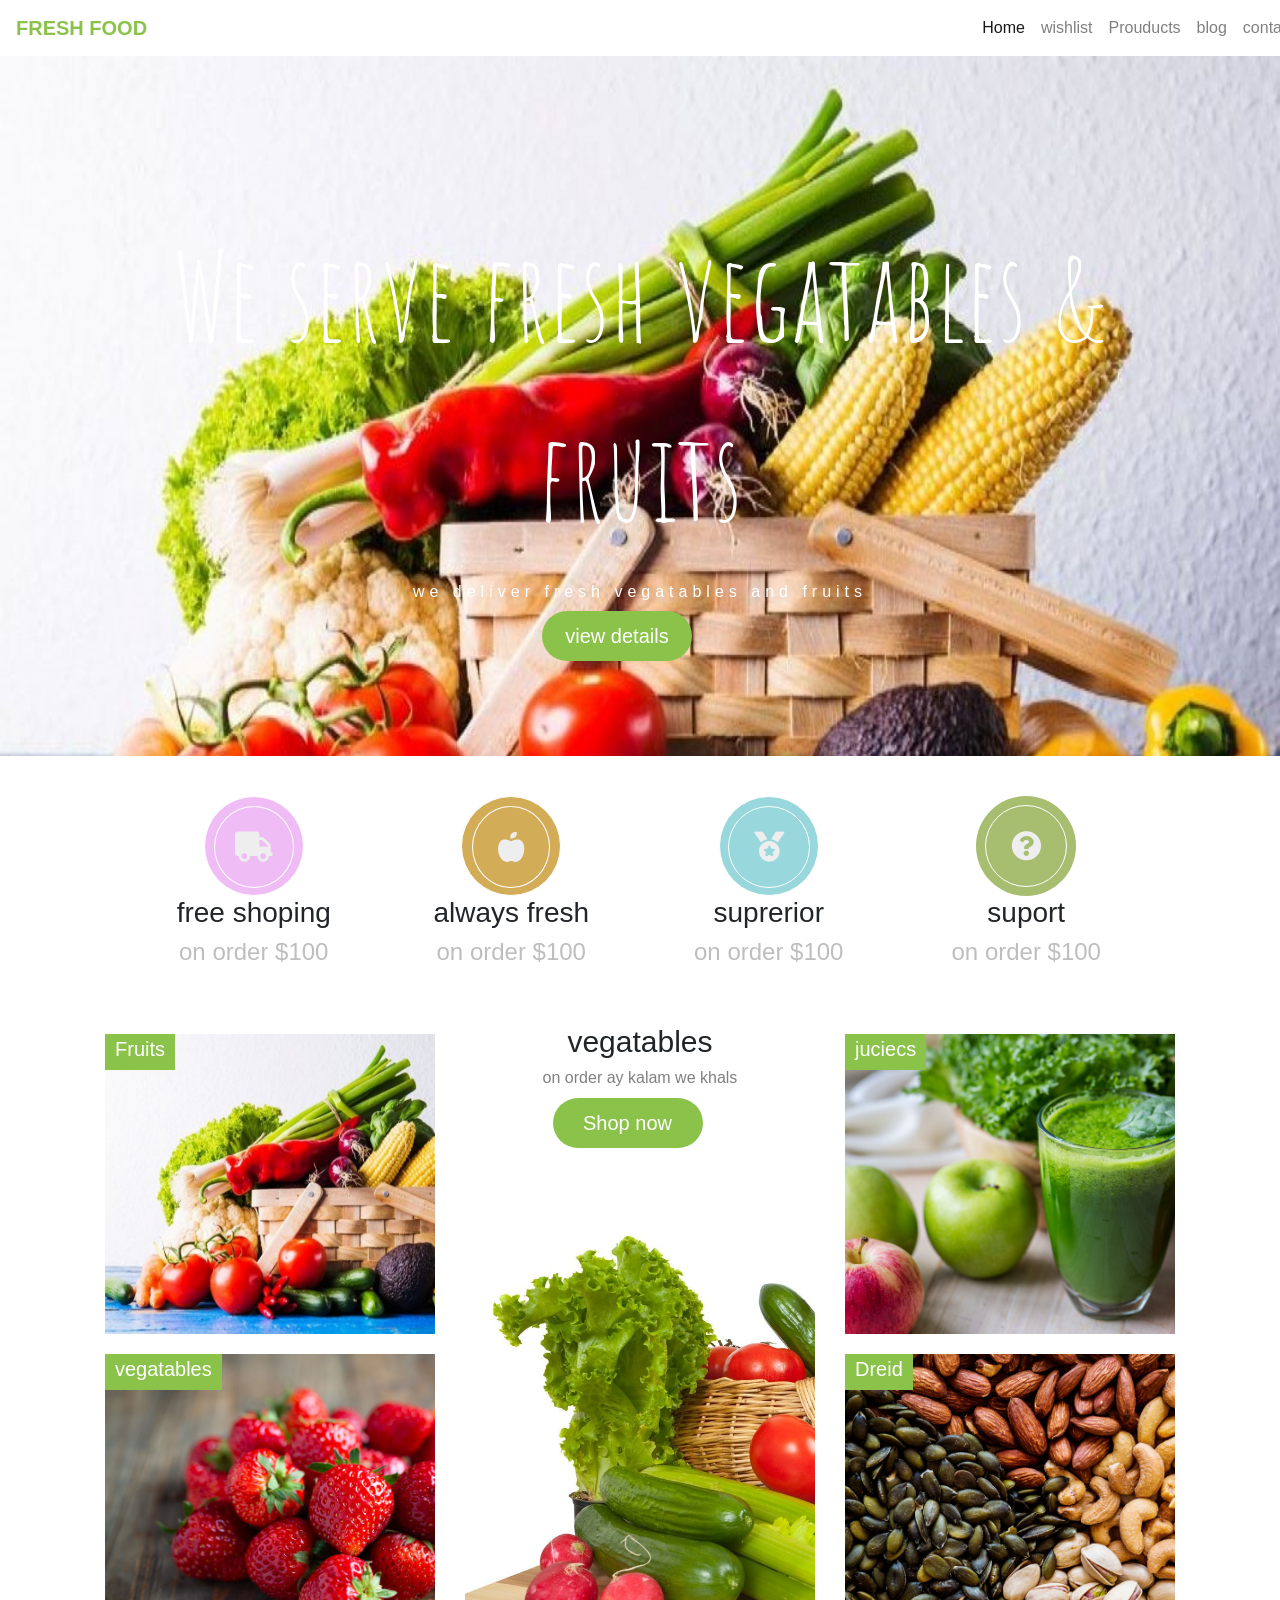
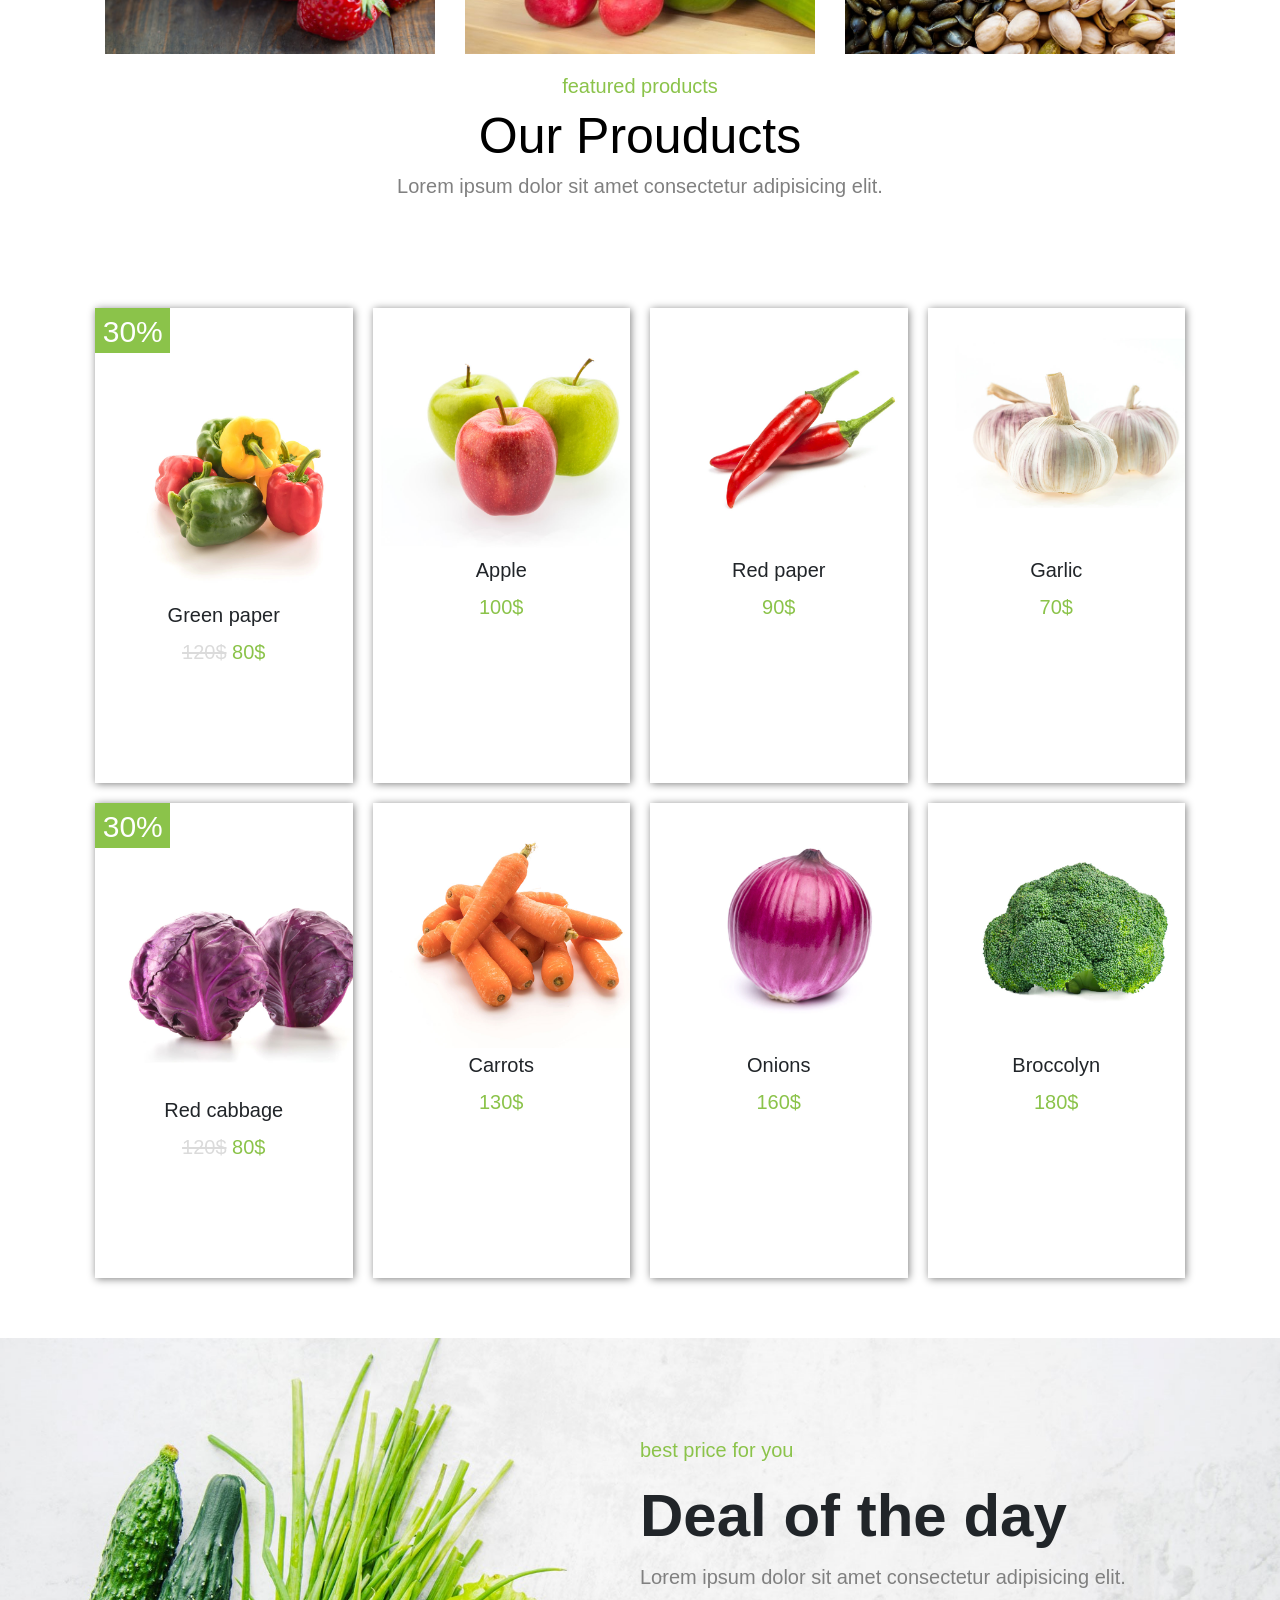
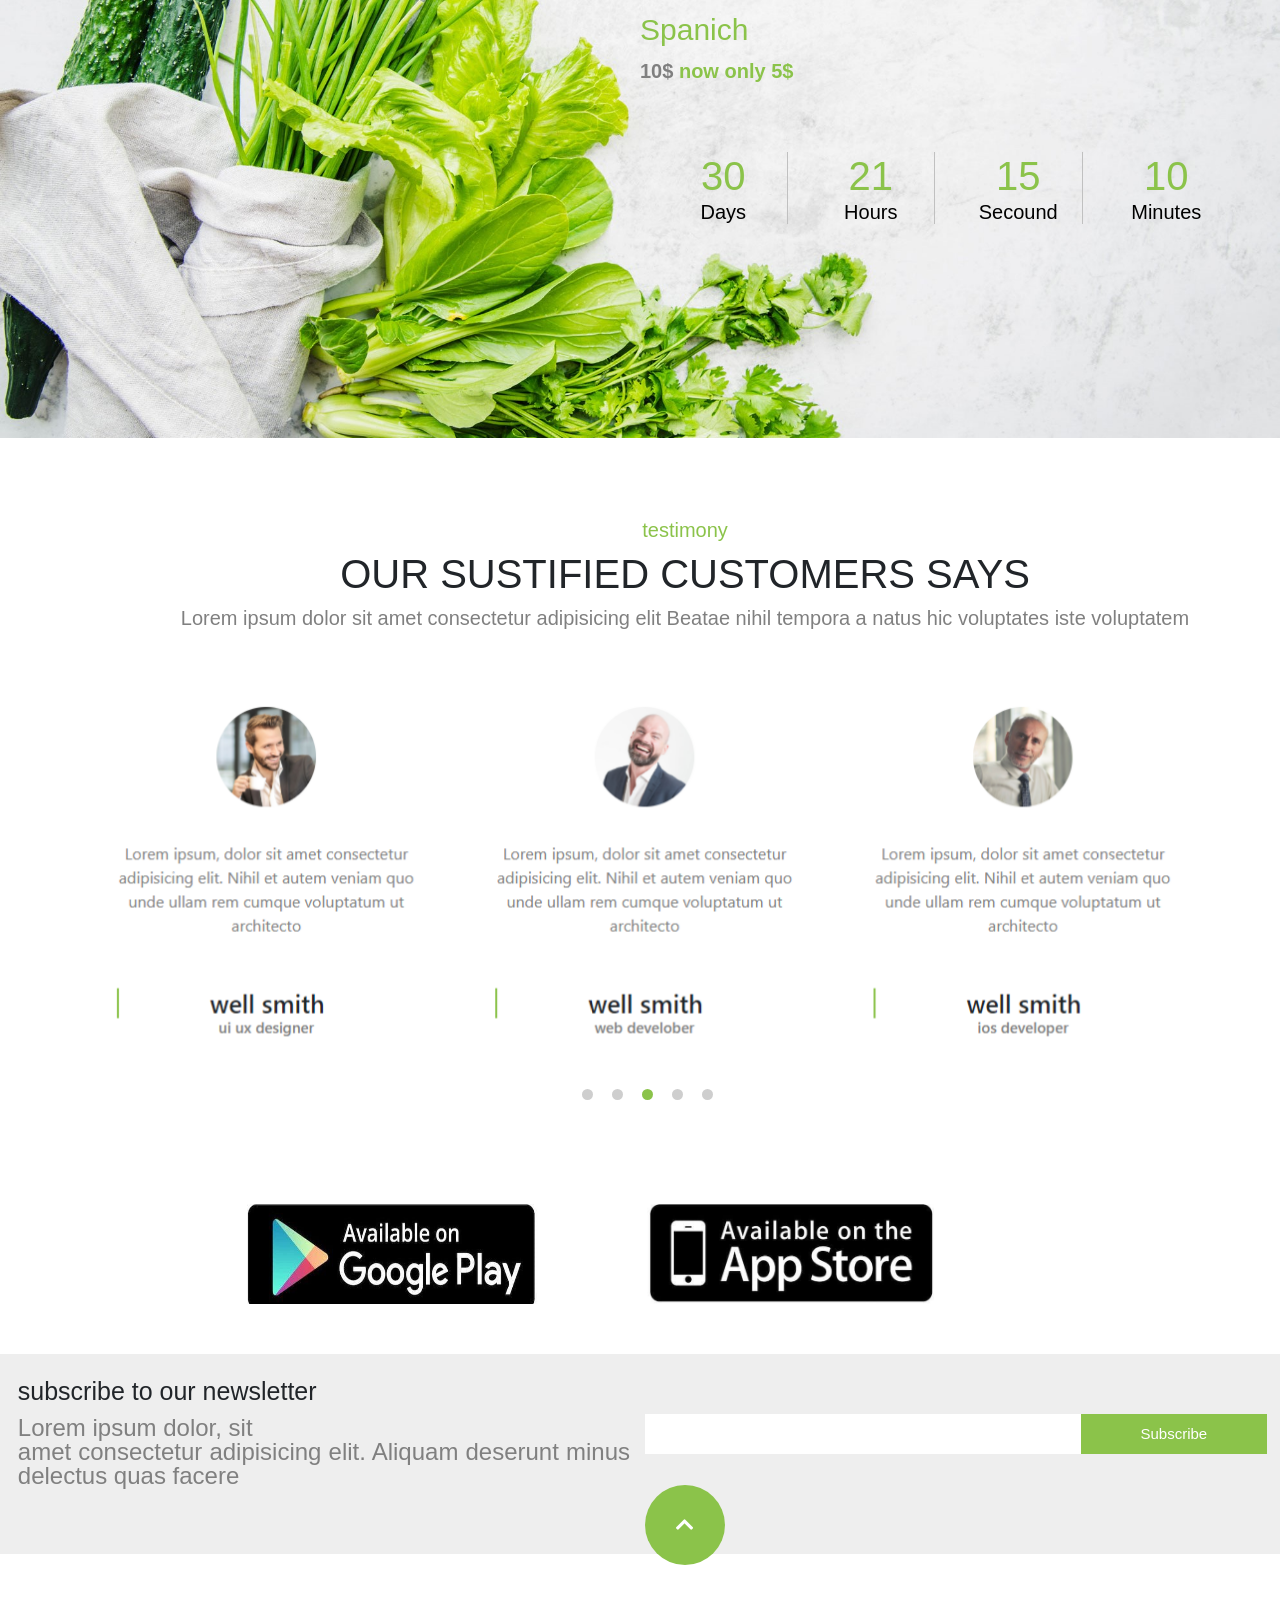
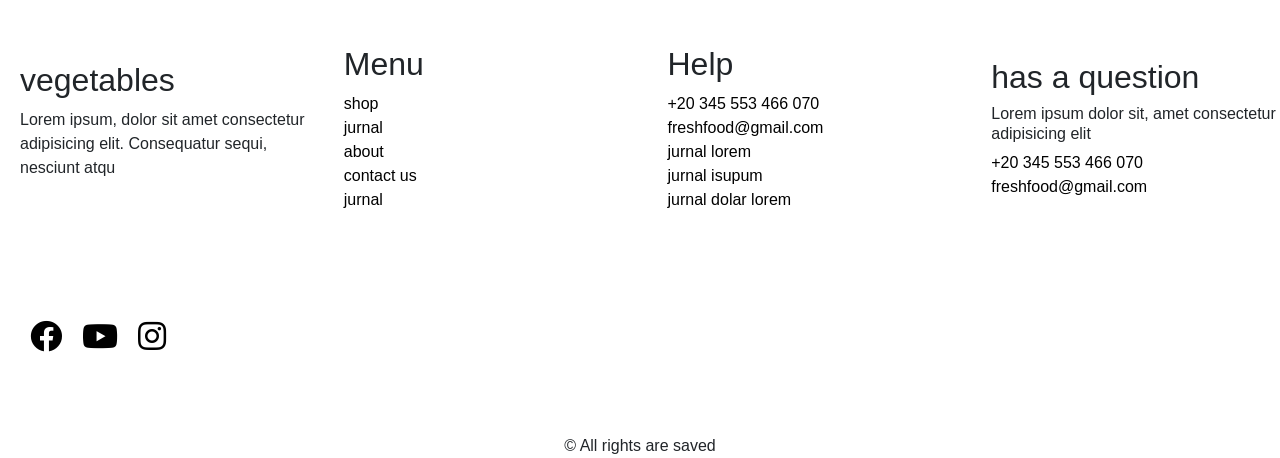
<file: index.html>
<!DOCTYPE html>
<html lang="en">

<head>
    <meta charset="UTF-8">
    <meta name="viewport" content="width=device-width, initial-scale=1.0">
    <link rel="stylesheet" href="css/style.css">
    <link rel="stylesheet" href="css/animate.css">
    <link rel="stylesheet" href="css/mop.css">
    <link rel="stylesheet" href="https://use.fontawesome.com/releases/v5.13.1/css/all.css" integrity="sha384-xxzQGERXS00kBmZW/6qxqJPyxW3UR0BPsL4c8ILaIWXva5kFi7TxkIIaMiKtqV1Q" crossorigin="anonymous">
    <link href="https://fonts.googleapis.com/css2?family=Architects+Daughter&display=swap" rel="stylesheet">
    <link href="https://fonts.googleapis.com/css2?family=Amatic+SC&family=Architects+Daughter&display=swap" rel="stylesheet">
    <link rel="stylesheet" href="https://stackpath.bootstrapcdn.com/bootstrap/4.5.2/css/bootstrap.min.css" integrity="sha384-JcKb8q3iqJ61gNV9KGb8thSsNjpSL0n8PARn9HuZOnIxN0hoP+VmmDGMN5t9UJ0Z" crossorigin="anonymous">
    <script src="https://code.jquery.com/jquery-3.5.1.slim.min.js" integrity="sha384-DfXdz2htPH0lsSSs5nCTpuj/zy4C+OGpamoFVy38MVBnE+IbbVYUew+OrCXaRkfj" crossorigin="anonymous"></script>
    <script src="https://cdn.jsdelivr.net/npm/popper.js@1.16.1/dist/umd/popper.min.js" integrity="sha384-9/reFTGAW83EW2RDu2S0VKaIzap3H66lZH81PoYlFhbGU+6BZp6G7niu735Sk7lN" crossorigin="anonymous"></script>
    <script src="https://stackpath.bootstrapcdn.com/bootstrap/4.5.2/js/bootstrap.min.js" integrity="sha384-B4gt1jrGC7Jh4AgTPSdUtOBvfO8shuf57BaghqFfPlYxofvL8/KUEfYiJOMMV+rV" crossorigin="anonymous"></script>
    <title> Home Page </title>

</head>

<body>
    <!--start header-->
    <header>

        <!-- <div class="nav1" style="align-items: center;">
            <div class="phon">
                <i class="fas fa-phone-volume"></i>
                <a href="tel:+20 345 553 466 070">+20 345 553 466 070</a>
            </div>
            <div class="telegram">
                <i class="far fa-paper-plane"></i>
                <a href=" mailto:nadabdelaziz189@gmail.com ">nada189@gmail.com</a>

            </div>
            <div class="info ">
                <h6> 3-9 shop for vigatables and fruits </h6>
            </div>
        </div> -->

        <nav class="navbar navbar-expand-lg navbar-light">
            <a class="navbar-brand" href="index.html" style="color: #8BC34A;" style="font-weight: bold;">FRESH FOOD</a>
            <button class="navbar-toggler" type="button" data-toggle="collapse" data-target="#navbarNavDropdown" aria-controls="navbarNavDropdown" aria-expanded="false" aria-label="Toggle navigation">
                  <span class="navbar-toggler-icon"></span>
                </button>
            <div class="collapse navbar-collapse" id="navbarNavDropdown" style="margin-left: 65%;">
                <ul class="navbar-nav ">
                    <li class="nav-item active ">
                        <a class="nav-link " href="index.html ">Home<span class="sr-only ">(current)</span></a>
                    </li>
                    <li class="nav-item ">
                        <a class="nav-link" href="whish.html ">wishlist<span class="sr-only ">(current)</span></a>
                    </li>
                    <li class="nav-item ">
                        <a class="nav-link" href="prouducts.html ">Prouducts<span class="sr-only ">(current)</span></a>
                    </li>
                    <li class="nav-item ">
                        <a class="nav-link " href="blog.html ">blog<span class="sr-only ">(current)</span></a>
                    </li>
                    <li class="nav-item ">
                        <a class="nav-link " href="contact.html ">contact<span class="sr-only ">(current)</span></a>
                    </li>
                    <li class="nav-item ">
                        <li class="nav-item ">
                            <a class="nav-link " href="cart.html"> <i class="fas fa-shopping-cart"></i></a>

                        </li>
                        <!--  <li class="nav-item dropdown ">
                        <a class="nav-link dropdown-toggle " href="# " id="navbarDropdownMenuLink " role="button " data-toggle="dropdown " aria-haspopup="true " aria-expanded="false ">
                      Shop
                      </a>
                        <div class="dropdown-menu" aria-labelledby="navbarDropdownMenuLink " style="margin: 0;">
                            <a class="dropdown-item" href="prouducts.html ">Prouducts</a>
                            <a class="dropdown-item" href="whish.html ">wishlist</a>
                            <a class="dropdown-item" href="shop.html ">Shop</a>
                        </div> 
                    </li>  -->
                </ul>

            </div>
        </nav>
    </header>

    <!--end header-->
    <!--sart showcase-->
    <div class="showcase">
        <p style="font-family: Amatic SC; "> We serve fresh vegatables & <br> fruits </p>
        <h6> we deliver fresh vegatables and fruits </h6>
        <a class="nav-link " href="about.html ">view details</a>
    </div>
    <!--end showcase-->
    <!--start container-->
    <div class="container">
        <div class="icon">
            <div class="wow bounceInUp" data-wow-duration="2s" data-wow-delay=".5s" data-wow-itiration="4">

                <i class="fas fa-truck"></i>
                <h3>free shoping</h3>
                <h4>on order $100</h4>

            </div>
            <div class="wow bounceInUp" data-wow-duration="2s" data-wow-delay=".5s"><i class="fas fa-apple-alt"></i>
                <h3>always fresh</h3>
                <h4>on order $100</h4>
            </div>
            <div class="wow bounceInUp" data-wow-duration="2s" data-wow-delay=".5s">
                <i class="fas fa-medal"></i>
                <h3>suprerior</h3>
                <h4>on order $100</h4>
            </div>
            <div class="wow bounceInUp" data-wow-duration="2s" data-wow-delay=".5s"><i class="fas fa-question-circle"></i>
                <h3>suport</h3>
                <h4>on order $100</h4>
            </div>

        </div>
        <div class="shop">
            <section>
                <div id="d1"><span>Fruits</span></div>
                <div id="d2"><span>vegatables</span></div>
            </section>

            <div>
                <h4>vegatables</h4>
                <h6>on order ay kalam we khals</h6>
                <a class="dropdown-item" href="shop.html ">Shop now</a>
            </div>

            <section>
                <div id="d3"><span>juciecs</span></div>
                <div id="d4"><span>Dreid</span></div>
            </section>
        </div>
        <div class="products">
            <section>
                <h6>featured products</h6>
                <h1>Our Prouducts</h1>
                <h6>Lorem ipsum dolor sit amet consectetur adipisicing elit.</h6>
            </section>
            <div class="special-product">

                <div style=" box-shadow: 1px 1px 8px grey ">
                    <section>
                        <span id="s1">30%</span>
                        <img src="img/product-1.jpg" alt="">
                        <h5>Green paper</h5>
                        <div class="p">
                            <p><span>120$</span> 80$</p>
                            <div class="overlay">
                                <i class="fab fa-gratipay"></i><i class="fas fa-thumbs-up"></i>
                            </div>
                        </div>
                    </section>
                </div>

                <div style=" box-shadow: 1px 1px 8px grey ">
                    <section>
                        <img src="img/product-10.jpg" alt="">
                        <h5>Apple</h5>
                        <div class="p">
                            <p>100$</p>
                            <div class="overlay">
                                <i class="fab fa-gratipay"></i><i class="fas fa-thumbs-up"></i>
                            </div>
                        </div>
                    </section>
                </div>


                <div style=" box-shadow: 1px 1px 8px grey ">
                    <section>
                        <img src="img/product-12.jpg" alt="">
                        <h5>Red paper</h5>
                        <div class="p">
                            <p>90$</p>
                            <div class="overlay">
                                <i class="fab fa-gratipay"></i><i class="fas fa-thumbs-up"></i>
                            </div>
                        </div>
                    </section>
                </div>
                <div style=" box-shadow: 1px 1px 8px grey ">
                    <section>
                        <img src="img/product-11.jpg" alt="">
                        <h5>Garlic</h5>
                        <div class="p">
                            <p>70$</p>
                            <div class="overlay">
                                <i class="fab fa-gratipay"></i><i class="fas fa-thumbs-up"></i>
                            </div>
                        </div>
                    </section>
                </div>
                <div style=" box-shadow: 1px 1px 8px grey ">
                    <section>
                        <span id="s1">30%</span>
                        <img src="img/product-4.jpg" alt="">
                        <h5>Red cabbage</h5>
                        <div class="p">
                            <p><span>120$</span> 80$</p>
                            <div class="overlay">
                                <i class="fab fa-gratipay"></i><i class="fas fa-thumbs-up"></i>
                            </div>
                        </div>
                    </section>
                </div>
                <div style=" box-shadow: 1px 1px 8px grey ">
                    <section>
                        <img src="img/product-7.jpg" alt="">
                        <h5>Carrots</h5>
                        <div class="p">
                            <p>130$</p>
                            <div class="overlay">
                                <i class="fab fa-gratipay"></i><i class="fas fa-thumbs-up"></i>
                            </div>
                        </div>
                    </section>
                </div>
                <div style=" box-shadow: 1px 1px 8px grey ">
                    <section>
                        <img src="img/product-9.jpg" alt="">
                        <h5>Onions</h5>
                        <div class="p">
                            <p>160$</p>
                            <div class="overlay">
                                <i class="fab fa-gratipay"></i><i class="fas fa-thumbs-up"></i>
                            </div>
                        </div>
                    </section>
                </div>
                <div style=" box-shadow: 1px 1px 8px grey ">
                    <section>
                        <img src="img/product-6.jpg" alt="">
                        <h5>Broccolyn</h5>
                        <div class="p">
                            <p>180$</p>
                            <div class="overlay">
                                <i class="fab fa-gratipay"></i><i class="fas fa-thumbs-up"></i>
                            </div>
                        </div>
                    </section>
                </div>
            </div>
        </div>
    </div>
    <!--start testimonial-->
    <main class="testimony">
        <section>
            <div class="first">
                <h6>best price for you </h6>
                <h1>Deal of the day</h1>
                <h6>Lorem ipsum dolor sit amet consectetur adipisicing elit.</h6>
                <h5>Spanich</h5>
                <p><span>10$</span> now only 5$ </p>
            </div>
            <div class="main">
                <div>
                    <h2>30</h2>
                    <h3>Days</h3>
                </div>
                <div>
                    <h2>21</h2>
                    <h3>Hours</h3>
                </div>
                <div>
                    <h2>15</h2>
                    <h3>Secound</h3>
                </div>
                <div>
                    <h2>10</h2>
                    <h3>Minutes</h3>
                </div>
            </div>
        </section>
    </main>
    <!--end testimonial-->
    <!--start customers 
    <div class="customers">
        <div id="first">
            <h6>testimony</h6>
            <h1>OUR SUSTIFIED CUSTOMERS SAYS </h1>
            <h6>Lorem ipsum dolor sit amet consectetur adipisicing elit Beatae nihil tempora a natus hic voluptates iste voluptatem</h6>
        </div>
        <div id="secound">
            <section class="sec1"><img src="../e-commerce task/img/person_1.jpg" alt="">
                <p>Lorem ipsum, dolor sit amet consectetur adipisicing elit. Nihil et autem veniam quo unde ullam rem cumque voluptatum ut architecto</p>
                <h3>well smith</h3>
                <h6>ui ux designer</h6>
            </section>

            <section class="sec1"><img src="../e-commerce task/img/person_2.jpg" alt="">
                <p>Lorem ipsum, dolor sit amet consectetur adipisicing elit. Nihil et autem veniam quo unde ullam rem cumque voluptatum ut architecto</p>
                <h3>well smith</h3>
                <h6>web develober</h6>
            </section>

            <section class="sec1"><img src="../e-commerce task/img/person_3.jpg" alt="">
                <p>Lorem ipsum, dolor sit amet consectetur adipisicing elit. Nihil et autem veniam quo unde ullam rem cumque voluptatum ut architecto</p>
                <h3>well smith</h3>
                <h6>ios developer</h6>
            </section>

        </div>
        <ul>
            <li></li>
            <li></li>
            <li id="li"></li>
            <li></li>
            <li></li>
        </ul>
    </div>
    <hr>-->
    <!--end customers-->
    <!--end icon-->
    <div class="container">
        <div class="customers">
            <div id="first">
                <h6>testimony</h6>
                <h1>OUR SUSTIFIED CUSTOMERS SAYS </h1>
                <h6>Lorem ipsum dolor sit amet consectetur adipisicing elit Beatae nihil tempora a natus hic voluptates iste voluptatem</h6>
            </div>
        </div>
        <div id="carouselExampleIndicators" class="carousel slide" data-ride="carousel">
            <ol class="carousel-indicators">
                <li data-target="#carouselExampleIndicators" data-slide-to="0" class="active"></li>
                <li data-target="#carouselExampleIndicators" data-slide-to="1"></li>
                <li data-target="#carouselExampleIndicators" data-slide-to="2"></li>
            </ol>
            <div class="carousel-inner">
                <div class="carousel-item active">
                    <img src="img/nada.png" class="d-block w-100" alt="... ">
                </div>
                <div class="carousel-item">
                    <img src="img/nada.png" class="d-block w-100" alt="... ">
                </div>
                <div class="carousel-item">
                    <img src="img/nada.png " class="d-block w-100" alt="... ">
                </div>
            </div>
            <a class="carousel-control-prev" href="#carouselExampleIndicators" role="button" data-slide="prev">
                <span class="carousel-control-prev-icon " aria-hidden="true "></span>
                <span class="sr-only ">Previous</span>
            </a>
            <a class="carousel-control-next" href="#carouselExampleIndicators" role="button" data-slide="next">
                <span class="carousel-control-next-icon " aria-hidden="true "></span>
                <span class="sr-only ">Next</span>
            </a>
            <a class="carousel-control-next" href="#carouselExampleIndicators" role="button" data-slide="next">
                <span class="carousel-control-next-icon " aria-hidden="true "></span>
                <span class="sr-only ">Next</span>
            </a>
        </div>
        <div class="customers">
            <ul>
                <li></li>
                <li></li>
                <li id="li"></li>
                <li></li>
                <li></li>
            </ul>
        </div>
    </div>
    <!---->
    <!-- <div class="img"><img src="img/partner-2.png" class="wow bounceInUp" data-wow-duration="2s" data-wow-delay=".5s"><img src="img/partner-3.png" class="wow bounceInUp" data-wow-duration="2s" data-wow-delay=".5s"><img src="img/partner-4.png" class="wow bounceInUp" data-wow-duration="2s"
            data-wow-delay=".5s"><img src="img/partner-1.png" class="wow bounceInUp" data-wow-duration="2s" data-wow-delay=".5s"></div>-->
    <div class="img">
        <a href="https://www.googleplay.com"><img src="img/app.jpg" class="wow bounceInUp" data-wow-duration="2s" data-wow-delay=".5s" style="width: 300px;"></a>
        <a href="https://www.appstore.com"> <img src="img/google.jpg" class="wow bounceInUp" data-wow-duration="2s" data-wow-delay=".5s" style="width: 300px;"></a>
    </div>
    <!-- <img src=" img/partner-4.png " class="wow bounceInUp " data-wow-duration="2s " data-wow-delay=".5s ">
        <img src="img/partner-1.png " class="wow bounceInUp " data-wow-duration="2s " data-wow-delay=".5s "></div> -->

    <!--start form-->
    <form style="margin-top: 10px; margin-bottom: 50px; ">
        <div class=" content " style="position: relative;">
            <div style="padding-bottom: 10px; padding-top: 5px;">
                <h1>subscribe to our newsletter </h1>
                <h4>Lorem ipsum dolor, sit <br> amet consectetur adipisicing elit. Aliquam deserunt minus delectus quas facere </h4>
            </div>
            <div id="form" style="padding-bottom: 10px;">
                <input type="text " name=" " id=" "><button id="bt">Subscribe</button>

                <div class="circle1">
                    <a id="m" href="#"><i class="fas fa-chevron-up "></i></a>
                </div>
            </div>
        </div>
    </form>

    <div class="contact">
        <div>
            <h2>vegetables</h2>
            <p>Lorem ipsum, dolor sit amet consectetur adipisicing elit. Consequatur sequi, nesciunt atqu</p>
        </div>
        <div>
            <h2>Menu</h2>
            <a href="shop.html ">shop</a>
            <a href="whish.html ">jurnal</a>
            <a href="about.html ">about</a>
            <a href="contact.html ">contact us</a>
            <a href="whish.html ">jurnal</a>
        </div>
        <div>
            <h2>Help</h2>
            <a href="tel:+20 345 553 466 070 ">+20 345 553 466 070</a>
            <a href="mailto:freshfood@gmail.com ">freshfood@gmail.com </a>
            <a href="whish.html ">jurnal lorem <a>
            <a href="whish.html ">jurnal isupum <a>
            <a href="whish.html ">jurnal dolar lorem</a>
        </div>
        <div>
            <h2>has a question</h2>
            <h6>Lorem ipsum dolor sit, amet consectetur adipisicing elit</h6>
            <a href="tel:+20 345 553 466 070 ">+20 345 553 466 070</a>
            <a href="mailto:freshfood@gmail.com ">freshfood@gmail.com </a>
        </div>
        <div class="end-icon " style="display: flex; "><a href="https://www.facebook.com "><i class="fab fa-facebook fa-2x "></i></a><a href="https://www.youtube.com "><i class="fab fa-youtube fa-2x "></i></a>
            <a href="https://www.instagram.com "><i class="fab fa-instagram fa-2x "></i></div></a>
        </div>
    </div>
    <!--start footer-->
    <footer>
        &copy; All rights are saved
    </footer>
    <!--end footer-->
    <script src="js/wow.min.js "></script>
    <script>
        new WOW().init();
    </script>

</body>

</html>
</file>
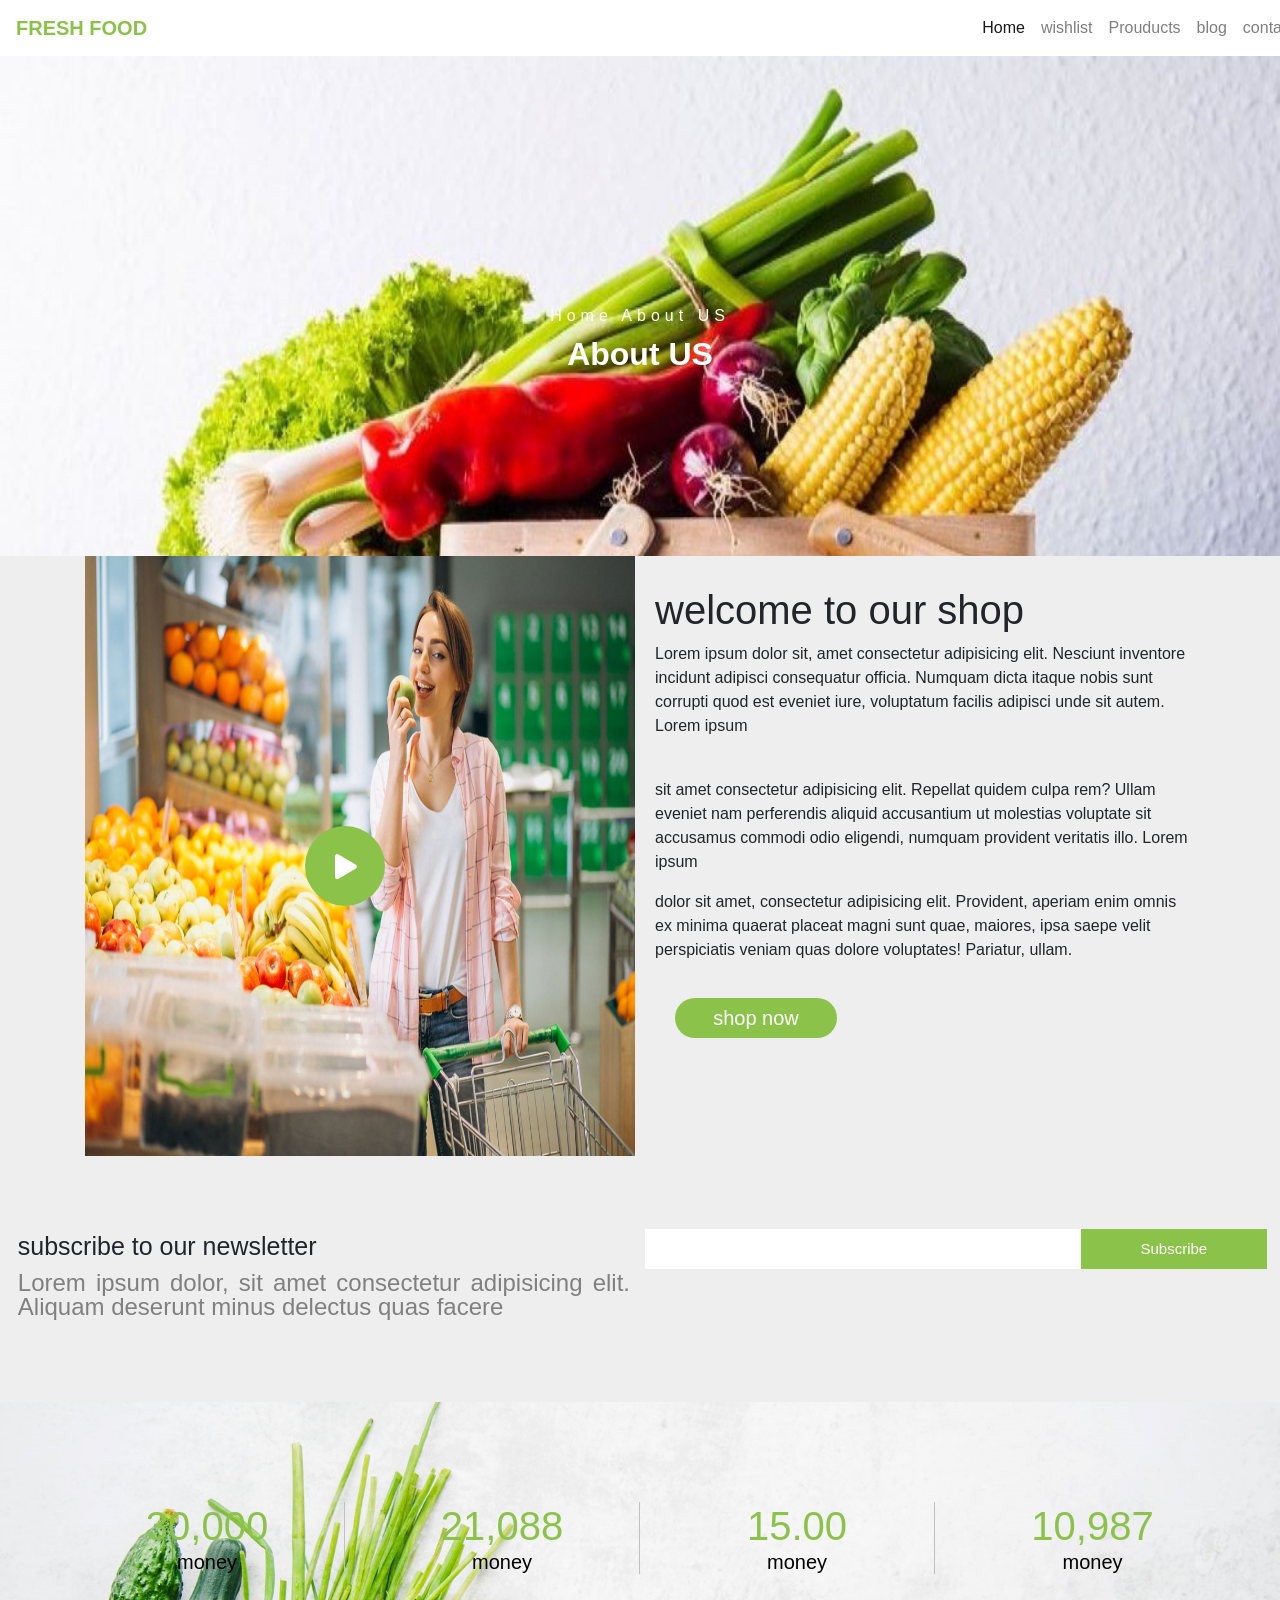
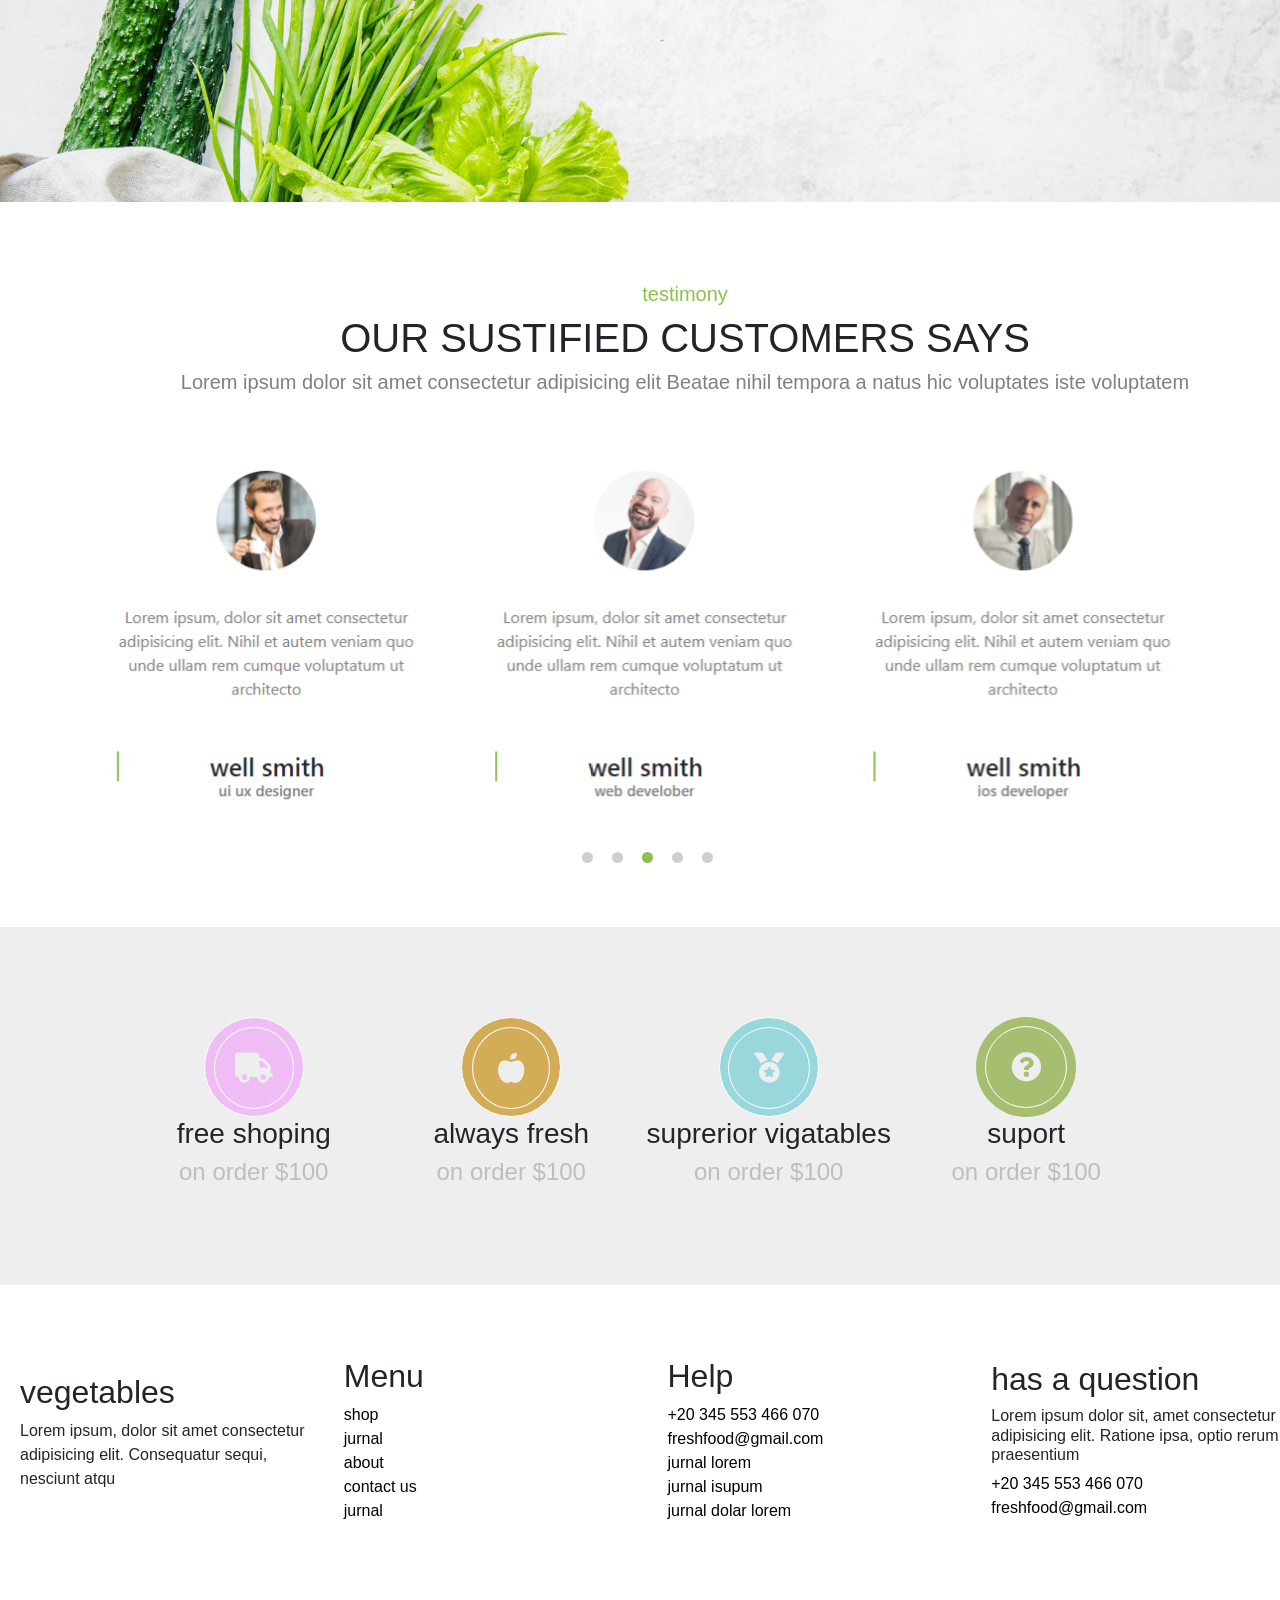
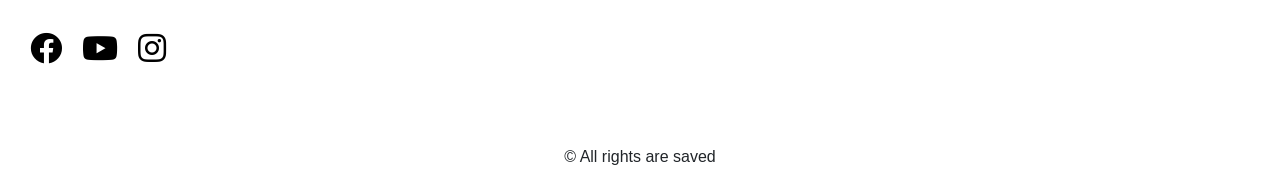
<file: about.html>
<!DOCTYPE html>
<html lang="en">

<head>
    <meta charset="UTF-8">
    <meta name="viewport" content="width=device-width, initial-scale=1.0">
    <link rel="stylesheet" href="css/style.css">
    <link rel="stylesheet" href="css/animate.css">
    <link rel="stylesheet" href="css/mop.css">
    <link rel="stylesheet" href="https://use.fontawesome.com/releases/v5.13.1/css/all.css" integrity="sha384-xxzQGERXS00kBmZW/6qxqJPyxW3UR0BPsL4c8ILaIWXva5kFi7TxkIIaMiKtqV1Q" crossorigin="anonymous">
    <link href="https://fonts.googleapis.com/css2?family=Architects+Daughter&display=swap" rel="stylesheet">
    <link href="https://fonts.googleapis.com/css2?family=Amatic+SC&family=Architects+Daughter&display=swap" rel="stylesheet">
    <link rel="stylesheet" href="https://stackpath.bootstrapcdn.com/bootstrap/4.5.2/css/bootstrap.min.css" integrity="sha384-JcKb8q3iqJ61gNV9KGb8thSsNjpSL0n8PARn9HuZOnIxN0hoP+VmmDGMN5t9UJ0Z" crossorigin="anonymous">
    <script src="https://code.jquery.com/jquery-3.5.1.slim.min.js" integrity="sha384-DfXdz2htPH0lsSSs5nCTpuj/zy4C+OGpamoFVy38MVBnE+IbbVYUew+OrCXaRkfj" crossorigin="anonymous"></script>
    <script src="https://cdn.jsdelivr.net/npm/popper.js@1.16.1/dist/umd/popper.min.js" integrity="sha384-9/reFTGAW83EW2RDu2S0VKaIzap3H66lZH81PoYlFhbGU+6BZp6G7niu735Sk7lN" crossorigin="anonymous"></script>
    <script src="https://stackpath.bootstrapcdn.com/bootstrap/4.5.2/js/bootstrap.min.js" integrity="sha384-B4gt1jrGC7Jh4AgTPSdUtOBvfO8shuf57BaghqFfPlYxofvL8/KUEfYiJOMMV+rV" crossorigin="anonymous"></script>
    <title> about</title>

</head>

<body>
    <!--start header-->
    <header>

        <!-- <div class="nav1" style="align-items: center;">
            <div class="phon">
                <i class="fas fa-phone-volume"></i>
                <a href="tel:+20 345 553 466 070">+20 345 553 466 070</a>
            </div>
            <div class="telegram">
                <i class="far fa-paper-plane"></i>
                <a href=" mailto:nadabdelaziz189@gmail.com ">nada189@gmail.com</a>

            </div>
            <div class="info ">
                <h6> 3-9 shop for vigatables and fruits </h6>
            </div>
        </div> -->

        <nav class="navbar navbar-expand-lg navbar-light">
            <a class="navbar-brand" href="index.html" style="color: #8BC34A;" style="font-weight: bold;">FRESH FOOD</a>
            <button class="navbar-toggler" type="button" data-toggle="collapse" data-target="#navbarNavDropdown" aria-controls="navbarNavDropdown" aria-expanded="false" aria-label="Toggle navigation">
                  <span class="navbar-toggler-icon"></span>
                </button>
            <div class="collapse navbar-collapse" id="navbarNavDropdown" style="margin-left: 65%;">
                <ul class="navbar-nav ">
                    <li class="nav-item active ">
                        <a class="nav-link " href="index.html ">Home</a>
                    </li>
                    <li class="nav-item ">
                        <a class="nav-link" href="whish.html ">wishlist<span class="sr-only ">(current)</span></a>
                    </li>
                    <li class="nav-item ">
                        <a class="nav-link" href="prouducts.html ">Prouducts<span class="sr-only ">(current)</span></a>
                    </li>
                    <li class="nav-item ">
                        <a class="nav-link " href="blog.html ">blog<span class="sr-only ">(current)</span></a>
                    </li>
                    <li class="nav-item ">
                        <a class="nav-link " href="contact.html ">contact<span class="sr-only ">(current)</span></a>
                    </li>
                    <li class="nav-item ">
                        <li class="nav-item ">
                            <a class="nav-link " href="cart.html"> <i class="fas fa-shopping-cart"></i></a>

                        </li>
                        <!--  <li class="nav-item dropdown ">
                            <a class="nav-link dropdown-toggle " href="# " id="navbarDropdownMenuLink " role="button " data-toggle="dropdown " aria-haspopup="true " aria-expanded="false ">
                          Shop
                          </a>
                            <div class="dropdown-menu" aria-labelledby="navbarDropdownMenuLink " style="margin: 0;">
                                <a class="dropdown-item" href="prouducts.html ">Prouducts</a>
                                <a class="dropdown-item" href="whish.html ">wishlist</a>
                                <a class="dropdown-item" href="shop.html ">Shop</a>
                            </div> 
                        </li>  -->
                </ul>

            </div>
        </nav>
    </header>
    <!--end header-->
    <!--sart showcase-->
    <div class="showcase" style="height: 500px;">
        <h6 style="padding-top: 90px;">Home About US</h6>
        <h2 style="color: white; font-weight: bold;">About US</h2>
    </div>
    <!--end showcase-->
    <div class="about-main">
        <div class="container">
            <div class="welcome">
                <div style="padding-top: 0;"><img src="img/about.jpg" width="550px" height="100%"></div>
                <div class="video" style="background-color: #8BC34A;"><i class="fas fa-play"></i></div>
                <div class="wow bounceInUp" data-wow-duration="2s" data-wow-iteration="" data-wow-delay=".5s">
                    <h1>welcome to our shop</h1>
                    <p> Lorem ipsum dolor sit, amet consectetur adipisicing elit. Nesciunt inventore incidunt adipisci consequatur officia. Numquam dicta itaque nobis sunt corrupti quod est eveniet iure, voluptatum facilis adipisci unde sit autem. Lorem ipsum
                    </p><br>
                    <p> sit amet consectetur adipisicing elit. Repellat quidem culpa rem? Ullam eveniet nam perferendis aliquid accusantium ut molestias voluptate sit accusamus commodi odio eligendi, numquam provident veritatis illo. Lorem ipsum</p>
                    <p> dolor sit amet, consectetur adipisicing elit. Provident, aperiam enim omnis ex minima quaerat placeat magni sunt quae, maiores, ipsa saepe velit perspiciatis veniam quas dolore voluptates! Pariatur, ullam.</p>
                    <button><a href="shop.html" style="text-decoration: none; color: white;"> shop now</a></button>
                </div>
            </div>

        </div>
        <!--start form-->
        <div class="iframe">
            <div class="content">
                <div>
                    <h1>subscribe to our newsletter </h1>
                    <h4>Lorem ipsum dolor, sit amet consectetur adipisicing elit. Aliquam deserunt minus delectus quas facere </h4>
                </div>
                <form>
                    <input type="text"><button id="bt">Subscribe</button>
                    <i></i>
                </form>
            </div>
        </div>
        <div class="clr"></div>
        <!--end form-->

        <!--
     
        <main class="test">
            <div class="container">
                <div>
                    <div class="counter" data-target="6000">0</div>
                   <h2>30,000</h2>
                    <h3>money</h3>
                </div>
                <div>
                    <h2>21,088</h2>
                    <h3>money</h3>
                </div>
                <div>
                    <h2>15.00</h2>
                    <h3>money</h3>
                </div>
                <div>
                    <h2>10,987</h2>
                    <h3>money</h3>
                </div>
            </div>
            </section>
        </main>-->
        <!--start testimonial-->
        <main class="test">
            <div class="main">
                <div>

                    <h2>30,000</h2>
                    <h3>money</h3>
                </div>
                <div>
                    <h2>21,088</h2>
                    <h3>money</h3>
                </div>
                <div>
                    <h2>15.00</h2>
                    <h3>money</h3>
                </div>
                <div>
                    <h2>10,987</h2>
                    <h3>money</h3>
                </div>
            </div>

        </main>
        <!--end testimonial-->
    </div>
    <!--start customers -->
    <!--
    <div class="customers">
        <div id="first">
            <h6>testimony</h6>
            <h1>OUR SUSTIFIED CUSTOMERS SAYS </h1>
            <h6>Lorem ipsum dolor sit amet consectetur adipisicing elit Beatae nihil tempora a natus hic voluptates iste voluptatem</h6>
        </div>
        <div id="secound">
            <section class="sec1"><img src="../e-commerce task/img/person_1.jpg" alt="">
                <p>Lorem ipsum, dolor sit amet consectetur adipisicing elit. Nihil et autem veniam quo unde ullam rem cumque voluptatum ut architecto</p>
                <h3>well smith</h3>
                <h6>ui ux designer</h6>
            </section>
            <section class="sec1"><img src="../e-commerce task/img/person_2.jpg" alt="">
                <p>Lorem ipsum, dolor sit amet consectetur adipisicing elit. Nihil et autem veniam quo unde ullam rem cumque voluptatum ut architecto</p>
                <h3>well smith</h3>
                <h6>web develober</h6>
            </section>
            <section class="sec1"><img src="../e-commerce task/img/person_3.jpg" alt="">
                <p>Lorem ipsum, dolor sit amet consectetur adipisicing elit. Nihil et autem veniam quo unde ullam rem cumque voluptatum ut architecto</p>
                <h3>well smith</h3>
                <h6>ios developer</h6>
            </section>
        </div>
        <ul>
            <li></li>
            <li></li>
            <li id="li"></li>
            <li></li>
            <li></li>
        </ul>
    </div>
-->
    <div class="container">
        <div class="customers">
            <div id="first">
                <h6 class="">testimony</h6>
                <h1>OUR SUSTIFIED CUSTOMERS SAYS </h1>
                <h6>Lorem ipsum dolor sit amet consectetur adipisicing elit Beatae nihil tempora a natus hic voluptates iste voluptatem</h6>
            </div>
        </div>
        <div id="carouselExampleIndicators" class="carousel slide" data-ride="carousel">
            <ol class="carousel-indicators">
                <li data-target="#carouselExampleIndicators" data-slide-to="0" class="active"></li>
                <li data-target="#carouselExampleIndicators" data-slide-to="1"></li>
                <li data-target="#carouselExampleIndicators" data-slide-to="2"></li>
            </ol>
            <div class="carousel-inner">
                <div class="carousel-item active">
                    <img src="img/nada.png" class="d-block w-100" alt="... ">
                </div>
                <div class="carousel-item">
                    <img src="img/nada.png" class="d-block w-100" alt="... ">
                </div>
                <div class="carousel-item">
                    <img src="img/nada.png " class="d-block w-100" alt="... ">
                </div>
            </div>
            <a class="carousel-control-prev" href="#carouselExampleIndicators" role="button" data-slide="prev">
                <span class="carousel-control-prev-icon " aria-hidden="true "></span>
                <span class="sr-only ">Previous</span>
            </a>
            <a class="carousel-control-next" href="#carouselExampleIndicators" role="button" data-slide="next">
                <span class="carousel-control-next-icon " aria-hidden="true "></span>
                <span class="sr-only ">Next</span>
            </a>
            <a class="carousel-control-next" href="#carouselExampleIndicators" role="button" data-slide="next">
                <span class="carousel-control-next-icon " aria-hidden="true "></span>
                <span class="sr-only ">Next</span>
            </a>
        </div>
        <div class="customers">
            <ul>
                <li></li>
                <li></li>
                <li id="li"></li>
                <li></li>
                <li></li>
            </ul>
        </div>
    </div>
    <!--end customers-->
    <main class="about-main">
        <div class="container">

            <div class="icon">
                <div class="wow bounceInUp" data-wow-duration="1s"><i class="fas fa-truck"></i>
                    <h3>free shoping</h3>
                    <h4>on order $100</h4>
                </div>
                <div class="wow bounceInUp" data-wow-duration="1s"><i class="fas fa-apple-alt"></i>
                    <h3>always fresh</h3>
                    <h4>on order $100</h4>
                </div>
                <div class="wow bounceInUp" data-wow-duration="1s"><i class="fas fa-medal"></i>
                    <h3>suprerior vigatables</h3>
                    <h4>on order $100</h4>
                </div>
                <div class="wow bounceInUp" data-wow-duration="1s"><i class="fas fa-question-circle"></i>
                    <h3>suport</h3>
                    <h4>on order $100</h4>
                </div>

            </div>
    </main>
    <div class="contact ">
        <div>
            <h2>vegetables</h2>
            <p>Lorem ipsum, dolor sit amet consectetur adipisicing elit. Consequatur sequi, nesciunt atqu</p>
        </div>
        <div>
            <h2>Menu</h2>
            <a href="shop.html">shop</a>
            <a href="whish.html">jurnal</a>
            <a href="about.html">about</a>
            <a href="contact.html">contact us</a>
            <a href="whish.html">jurnal</a>
        </div>
        <div>
            <h2>Help</h2>
            <a href="tel:+20 345 553 466 070">+20 345 553 466 070</a>
            <a href="mailto:freshfood@gmail.com ">freshfood@gmail.com </a>
            <a href="whish.html">jurnal lorem <a>
            <a href="whish.html">jurnal isupum <a>
            <a href="whish.html">jurnal dolar lorem</a>
        </div>
        <div>
            <h2>has a question</h2>
            <h6>Lorem ipsum dolor sit, amet consectetur adipisicing elit. Ratione ipsa, optio rerum praesentium</h6>
            <a href="tel:+20 345 553 466 070">+20 345 553 466 070</a>
            <a href="mailto:freshfood@gmail.com ">freshfood@gmail.com </a>
        </div>
        <div class="end-icon " style="display: flex; "><a href="https://www.facebook.com "><i class="fab fa-facebook fa-2x "></i></a><a href="https://www.youtube.com "><i class="fab fa-youtube fa-2x "></i></a>
            <a href="https://www.instagram.com "><i class="fab fa-instagram fa-2x "></i></div></a>
        </div>
        <!--start footer-->
        <footer>
            &copy; All rights are saved
        </footer>
        <!--end footer-->
    </div>


    <script src="js/wow.min.js"></script>
    <script>
        new WOW().init();
        const test = document.querySelectorAll('.test');
        const speed = 200;
        test.forEach(counter => {
            const updateCount = () => {
                const target = +counter.getAttribute('data-target');
                const count = +counter.innerText;
                const inc = target / speed;
                if (count < target) {
                    counter.innerText = count + inc;
                    setTimeout(updateCount, 1);
                } else {
                    count.innerText = target;
                }
            }
            updateCount();
        });
    </script>

</body>

</html>
</file>
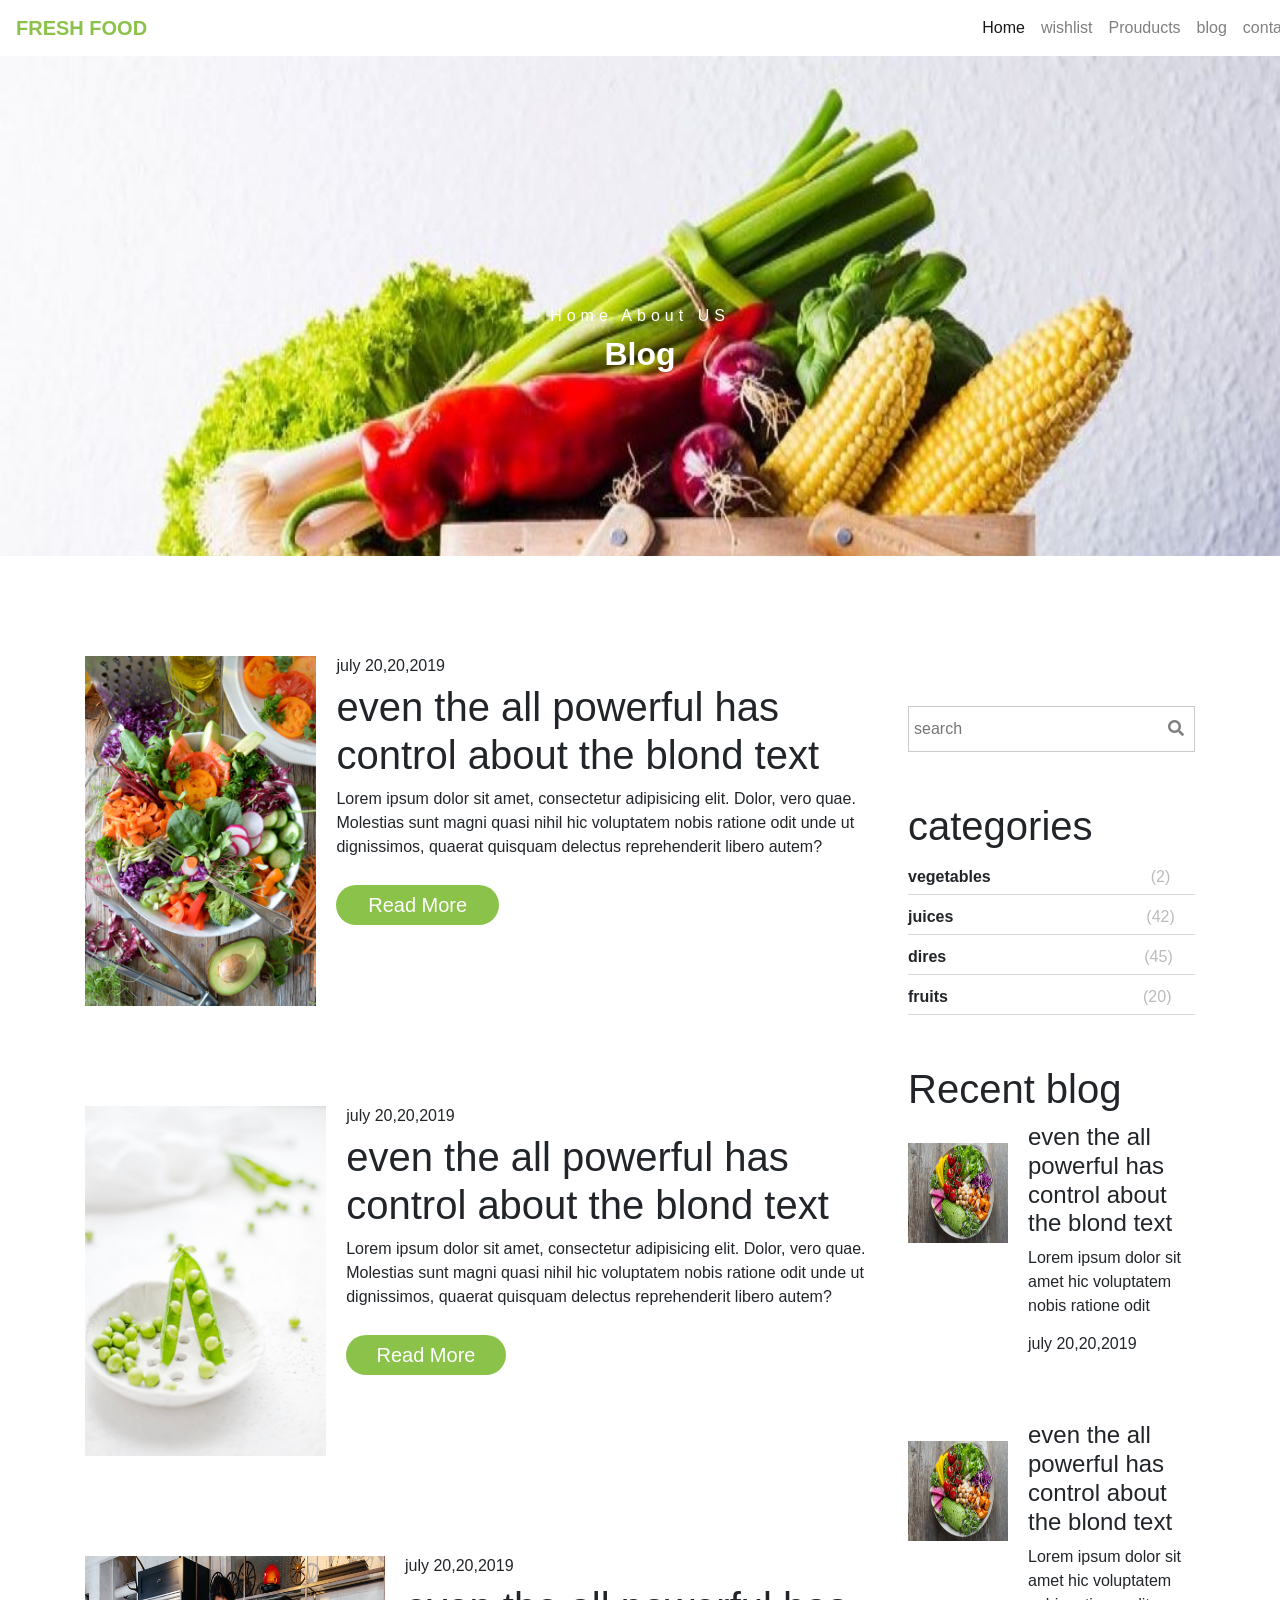
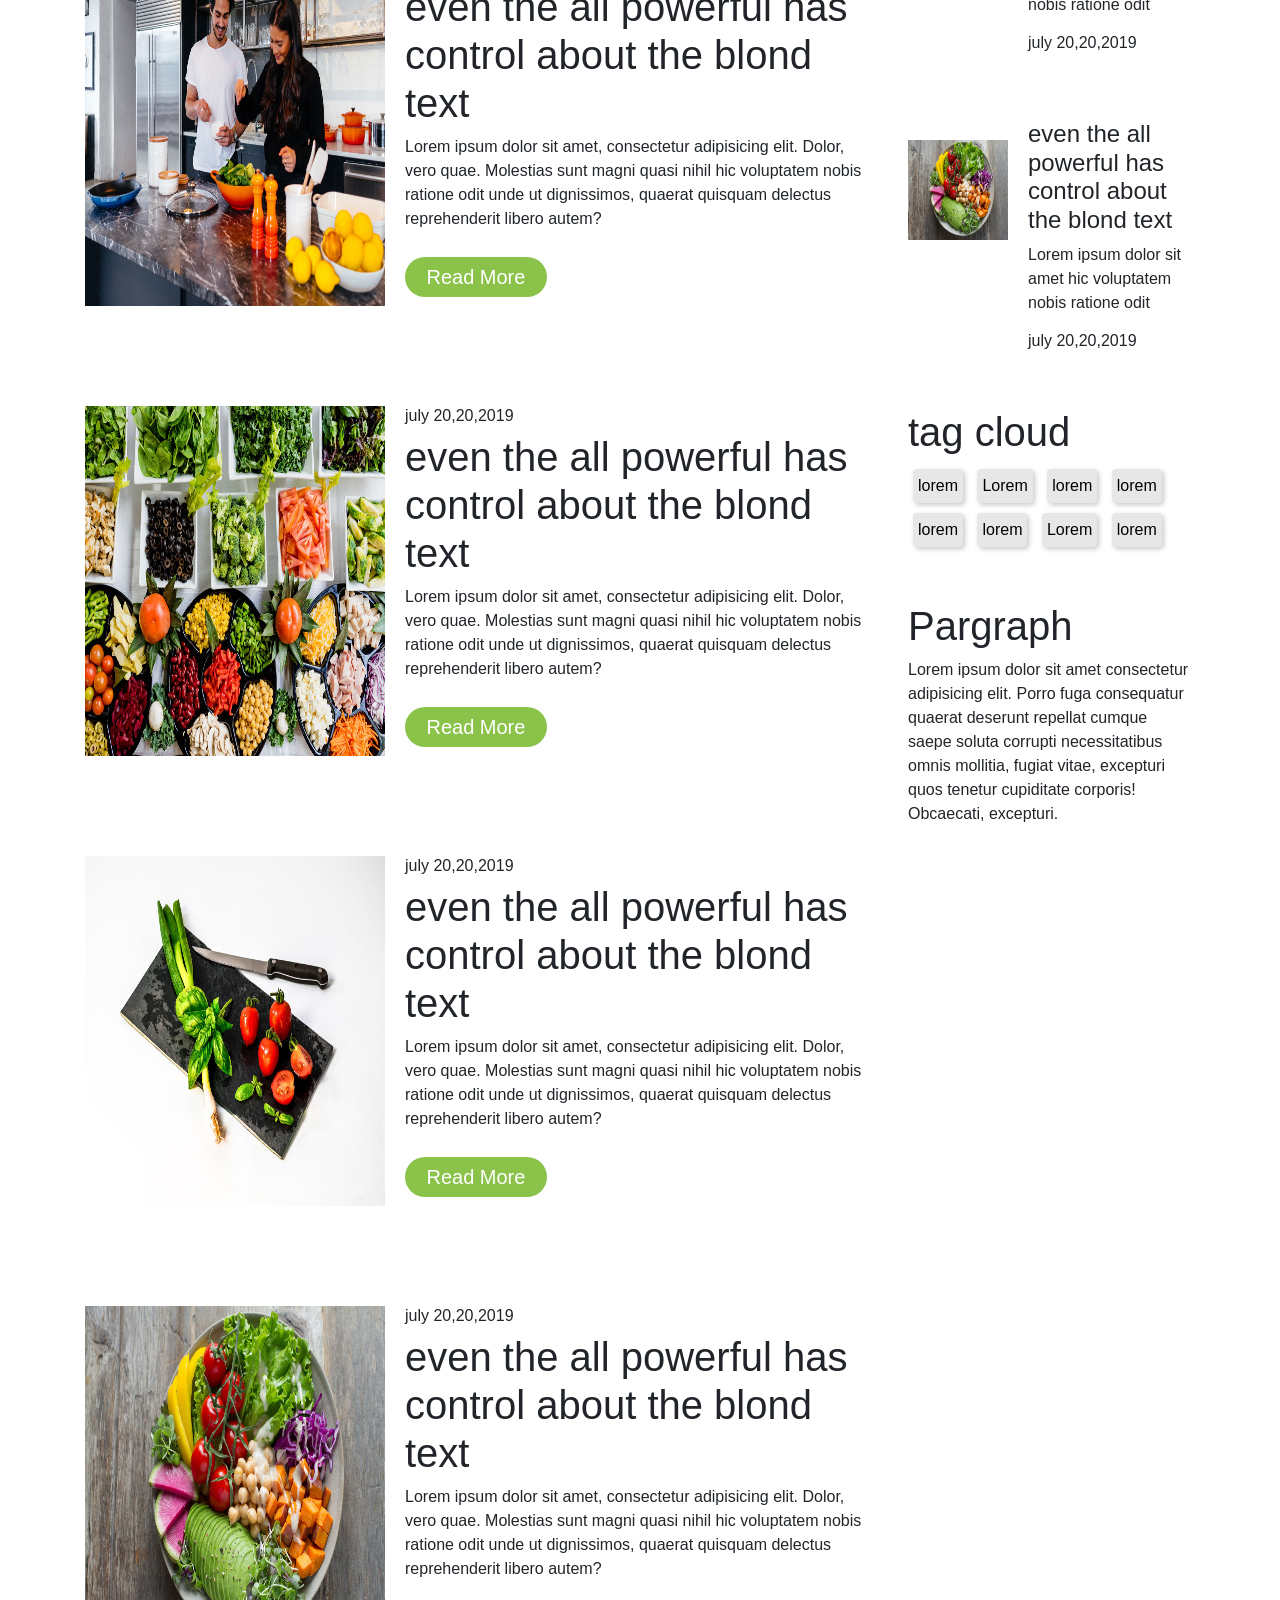
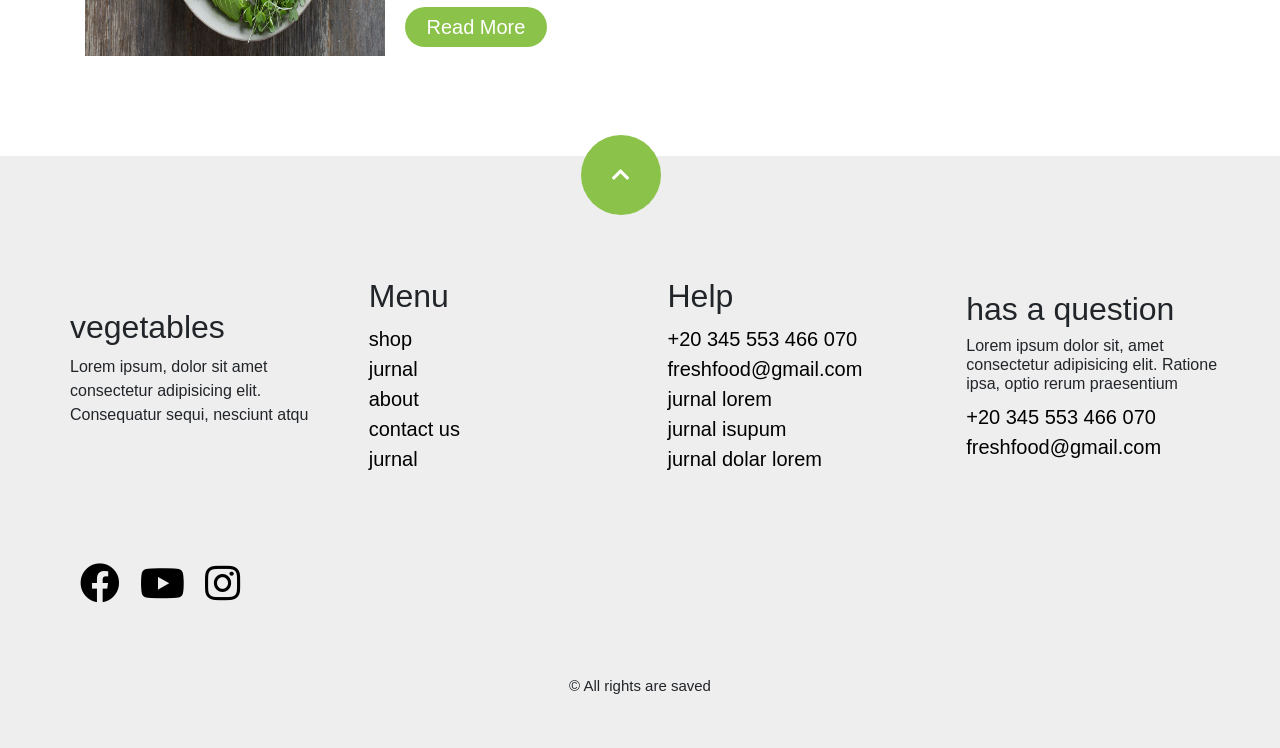
<file: blog.html>
<!DOCTYPE html>
<html lang="en">

<head>
    <meta charset="UTF-8">
    <meta name="viewport" content="width=device-width, initial-scale=1.0">
    <link rel="stylesheet" href="css/style.css">
    <link rel="stylesheet" href="css/animate.css">
    <link rel="stylesheet" href="css/mop.css">
    <link rel="stylesheet" href="https://use.fontawesome.com/releases/v5.13.1/css/all.css" integrity="sha384-xxzQGERXS00kBmZW/6qxqJPyxW3UR0BPsL4c8ILaIWXva5kFi7TxkIIaMiKtqV1Q" crossorigin="anonymous">
    <link href="https://fonts.googleapis.com/css2?family=Architects+Daughter&display=swap" rel="stylesheet">
    <link href="https://fonts.googleapis.com/css2?family=Amatic+SC&family=Architects+Daughter&display=swap" rel="stylesheet">
    <link rel="stylesheet" href="https://stackpath.bootstrapcdn.com/bootstrap/4.5.2/css/bootstrap.min.css" integrity="sha384-JcKb8q3iqJ61gNV9KGb8thSsNjpSL0n8PARn9HuZOnIxN0hoP+VmmDGMN5t9UJ0Z" crossorigin="anonymous">
    <script src="https://code.jquery.com/jquery-3.5.1.slim.min.js" integrity="sha384-DfXdz2htPH0lsSSs5nCTpuj/zy4C+OGpamoFVy38MVBnE+IbbVYUew+OrCXaRkfj" crossorigin="anonymous"></script>
    <script src="https://cdn.jsdelivr.net/npm/popper.js@1.16.1/dist/umd/popper.min.js" integrity="sha384-9/reFTGAW83EW2RDu2S0VKaIzap3H66lZH81PoYlFhbGU+6BZp6G7niu735Sk7lN" crossorigin="anonymous"></script>
    <script src="https://stackpath.bootstrapcdn.com/bootstrap/4.5.2/js/bootstrap.min.js" integrity="sha384-B4gt1jrGC7Jh4AgTPSdUtOBvfO8shuf57BaghqFfPlYxofvL8/KUEfYiJOMMV+rV" crossorigin="anonymous"></script>
    <title> blog </title>

</head>

<body>
    <!--start header-->
    <header>

        <!-- <div class="nav1" style="align-items: center;">
            <div class="phon">
                <i class="fas fa-phone-volume"></i>
                <a href="tell:+20 345 553 466 070">+20 345 553 466 070</a>
            </div>
            <div class="telegram">
                <i class="far fa-paper-plane"></i>
                <a href=" mailto:nadabdelaziz189@gmail.com ">nada189@gmail.com</a>

            </div>
            <div class="info ">
                <h6> 3-9 shop for vigatables and fruits </h6>
            </div>
        </div> -->

        <nav class="navbar navbar-expand-lg navbar-light">
            <a class="navbar-brand" href="index.html" style="color: #8BC34A;" style="font-weight: bold;">FRESH FOOD</a>
            <button class="navbar-toggler" type="button" data-toggle="collapse" data-target="#navbarNavDropdown" aria-controls="navbarNavDropdown" aria-expanded="false" aria-label="Toggle navigation">
                  <span class="navbar-toggler-icon"></span>
                </button>
            <div class="collapse navbar-collapse" id="navbarNavDropdown" style="margin-left: 65%;">
                <ul class="navbar-nav ">
                    <li class="nav-item active ">
                        <a class="nav-link " href="index.html ">Home<span class="sr-only ">(current)</span></a>
                    </li>
                    <li class="nav-item ">
                        <a class="nav-link" href="whish.html ">wishlist</a>
                    </li>
                    <li class="nav-item ">
                        <a class="nav-link" href="prouducts.html ">Prouducts</a>
                    </li>
                    <li class="nav-item ">
                        <a class="nav-link " href="blog.html ">blog</a>
                    </li>
                    <li class="nav-item ">
                        <a class="nav-link " href="contact.html ">contact</a>
                    </li>
                    <li class="nav-item ">
                        <li class="nav-item ">
                            <a class="nav-link " href="cart.html"> <i class="fas fa-shopping-cart"></i></a>

                        </li>
                        <!--  <li class="nav-item dropdown ">
                        <a class="nav-link dropdown-toggle " href="# " id="navbarDropdownMenuLink " role="button " data-toggle="dropdown " aria-haspopup="true " aria-expanded="false ">
                      Shop
                      </a>
                        <div class="dropdown-menu" aria-labelledby="navbarDropdownMenuLink " style="margin: 0;">
                            <a class="dropdown-item" href="prouducts.html ">Prouducts</a>
                            <a class="dropdown-item" href="whish.html ">wishlist</a>
                            <a class="dropdown-item" href="shop.html ">Shop</a>
                        </div> 
                    </li>  -->
                </ul>

            </div>
        </nav>
    </header>
    <!--end header-->
    <!--sart showcase-->
    <div class="showcase" style="height: 500px;">
        <h6 style="padding-top: 90px;">Home About US</h6>
        <h2 style="color: white; font-weight: bold;">Blog</h2>
    </div>

    <!--end showcase-->
    <!--sart main -->
    <div class="container">
        <div class="main-blog">
            <div class="blog">

                <div class="wow bounceInUp" data-wow-duration="2s"><img src="img/image_1.jpg" alt="">
                    <article>
                        <h6>july 20,20,2019 </h6>
                        <h1>even the all powerful has control about the blond text</h1>
                        <p>Lorem ipsum dolor sit amet, consectetur adipisicing elit. Dolor, vero quae. Molestias sunt magni quasi nihil hic voluptatem nobis ratione odit unde ut dignissimos, quaerat quisquam delectus reprehenderit libero autem?</p>
                        <button><a href="about.html"style="text-decoration: none; color: white;">Read More</a></button></article>
                </div>
                <div class="wow bounceInUp" data-wow-duration="2s"><img src="img/image_2.jpg" alt="">
                    <article>
                        <h6>july 20,20,2019 </h6>
                        <h1>even the all powerful has control about the blond text</h1>
                        <p>Lorem ipsum dolor sit amet, consectetur adipisicing elit. Dolor, vero quae. Molestias sunt magni quasi nihil hic voluptatem nobis ratione odit unde ut dignissimos, quaerat quisquam delectus reprehenderit libero autem?</p>
                        <button><a href="about.html"style="text-decoration: none; color: white;">Read More</a></button></article>
                </div>
                <div class="wow bounceInUp" data-wow-duration="2.5s"><img src="img/image_3.jpg" alt="">
                    <article>
                        <h6>july 20,20,2019 </h6>
                        <h1>even the all powerful has control about the blond text</h1>
                        <p>Lorem ipsum dolor sit amet, consectetur adipisicing elit. Dolor, vero quae. Molestias sunt magni quasi nihil hic voluptatem nobis ratione odit unde ut dignissimos, quaerat quisquam delectus reprehenderit libero autem?</p>
                        <button><a href="about.html"style="text-decoration: none; color: white;">Read More</a></button></article>
                </div>
                <div class="wow bounceInUp" data-wow-duration="2.6s"><img src="img/image_5.jpg" alt="">
                    <article>
                        <h6>july 20,20,2019 </h6>
                        <h1>even the all powerful has control about the blond text</h1>
                        <p>Lorem ipsum dolor sit amet, consectetur adipisicing elit. Dolor, vero quae. Molestias sunt magni quasi nihil hic voluptatem nobis ratione odit unde ut dignissimos, quaerat quisquam delectus reprehenderit libero autem?</p>
                        <button><a href="about.html"style="text-decoration: none; color: white;">Read More</a></button></article>
                </div>
                <div class="wow bounceInUp" data-wow-duration="2.7s"><img src="img/image_4.jpg" alt="">
                    <article>
                        <h6>july 20,20,2019 </h6>
                        <h1>even the all powerful has control about the blond text</h1>
                        <p>Lorem ipsum dolor sit amet, consectetur adipisicing elit. Dolor, vero quae. Molestias sunt magni quasi nihil hic voluptatem nobis ratione odit unde ut dignissimos, quaerat quisquam delectus reprehenderit libero autem?</p>
                        <button><a href="about.html"style="text-decoration: none; color: white;">Read More</a></button></article>
                </div>
                <div class="wow bounceInUp" data-wow-duration="2.8s"><img src="img/image_6.jpg" alt="">
                    <article>
                        <h6>july 20,20,2019 </h6>
                        <h1>even the all powerful has control about the blond text</h1>
                        <p>Lorem ipsum dolor sit amet, consectetur adipisicing elit. Dolor, vero quae. Molestias sunt magni quasi nihil hic voluptatem nobis ratione odit unde ut dignissimos, quaerat quisquam delectus reprehenderit libero autem?</p>
                        <button><a href="about.html"style="text-decoration: none; color: white;">Read More</a></button></article>
                </div>
            </div>

            <aside style="width: 100%;">
                <section>
                    <div class="class2"><input type="text" placeholder="search"><button><i class="fa fa-search" aria-hidden="true"></i></button></div>
                </section>
                <section>
                    <h1>categories</h1>
                    <ul>
                        <li style="font-weight: bold;">vegetables<span style=" margin-left: 160px; font-weight:lighter; color:rgb(187, 187, 187)">(2)</span></li>
                        <li style="font-weight: bold;">juices<span style=" margin-left: 193px; font-weight:lighter; color:rgb(187, 187, 187)">(42)</span></li>
                        <li style="font-weight: bold;">dires<span style=" margin-left: 198px; font-weight:lighter; color:rgb(187, 187, 187)">(45)</span></li>
                        <li style="font-weight: bold;">fruits<span style=" margin-left: 195px;font-weight:lighter; color:rgb(187, 187, 187)">(20)</span></li>
                    </ul>
                </section>
                <section>
                    <h1>Recent blog</h1>
                    <div>
                        <img src="img/image_6.jpg" width="100px" height="100px" alt="">
                        <article>
                            <h4>even the all powerful has control about the blond text</h4>
                            <p>Lorem ipsum dolor sit amet hic voluptatem nobis ratione odit </p>
                            <h6>july 20,20,2019 </h6>
                        </article>
                    </div>

                    <div>
                        <img src="img/image_6.jpg" width="100px" height="100px" alt="">
                        <article>
                            <h4>even the all powerful has control about the blond text</h4>
                            <p>Lorem ipsum dolor sit amet hic voluptatem nobis ratione odit </p>
                            <h6>july 20,20,2019 </h6>
                        </article>
                    </div>


                    <div>
                        <img src="img/image_6.jpg" width="100px" height="100px" alt="">
                        <article>
                            <h4>even the all powerful has control about the blond text</h4>
                            <p>Lorem ipsum dolor sit amet hic voluptatem nobis ratione odit </p>
                            <h6>july 20,20,2019 </h6>
                        </article>
                    </div>

                </section>
                <section>
                    <h1>tag cloud</h1>
                    <button>lorem</button> <button>Lorem</button>
                    <button>lorem</button> <button>lorem</button> <button>lorem</button>
                    <button>lorem</button> <button>Lorem</button>
                    <button>lorem</button>

                </section>
                <section>
                    <h1>Pargraph</h1>
                    <p style="margin-bottom: 10%;">Lorem ipsum dolor sit amet consectetur adipisicing elit. Porro fuga consequatur quaerat deserunt repellat cumque saepe soluta corrupti necessitatibus omnis mollitia, fugiat vitae, excepturi quos tenetur cupiditate corporis! Obcaecati,
                        excepturi.
                    </p>
                </section>
            </aside>
        </div>
    </div>
    </div>
    <!--end main-->
    <!--end form-->
    <main>
        <div class="circle1-1 ">


            <a id="m" href="# "><i class="fas fa-chevron-up "></i></a>


        </div>
        <div class="contact" style="font-size: 20px;">
            <div>
                <h2>vegetables</h2>
                <p>Lorem ipsum, dolor sit amet consectetur adipisicing elit. Consequatur sequi, nesciunt atqu</p>
            </div>
            <div>
                <h2>Menu</h2>
                <a href="shop.html">shop</a>
                <a href="whish.html">jurnal</a>
                <a href="about.html">about</a>
                <a href="contact.html">contact us</a>
                <a href="whish.html">jurnal</a>
            </div>
            <div>
                <h2>Help</h2>
                <a href="tel:+20 345 553 466 070">+20 345 553 466 070</a>
                <a href="mailto:freshfood@gmail.com ">freshfood@gmail.com </a>
                <a href="whish.html">jurnal lorem <a>
                <a href="whish.html">jurnal isupum <a>
                <a href="whish.html">jurnal dolar lorem</a>
            </div>
            <div>
                <h2>has a question</h2>
                <h6>Lorem ipsum dolor sit, amet consectetur adipisicing elit. Ratione ipsa, optio rerum praesentium</h6>
                <a href="tell"> +20 345 553 466 070</a>
                <a href="mailto:freshfood@gmail.com ">freshfood@gmail.com </a>
            </div>
            <div class="end-icon " style="display: flex; "><a href="https://www.facebook.com "><i class="fab fa-facebook fa-2x "></i></a><a href="https://www.youtube.com "><i class="fab fa-youtube fa-2x "></i></a>
                <a href="https://www.instagram.com "><i class="fab fa-instagram fa-2x "></i></div></a>
            </div>
            <!--start footer-->
            <footer style="font-size: 15px;">
                &copy; All rights are saved
            </footer>
            <!--end footer-->
        </div>
    </main>
    <script src="js/wow.min.js"></script>
    <script>
        new WOW().init();
    </script>
</body>

</html>
</file>
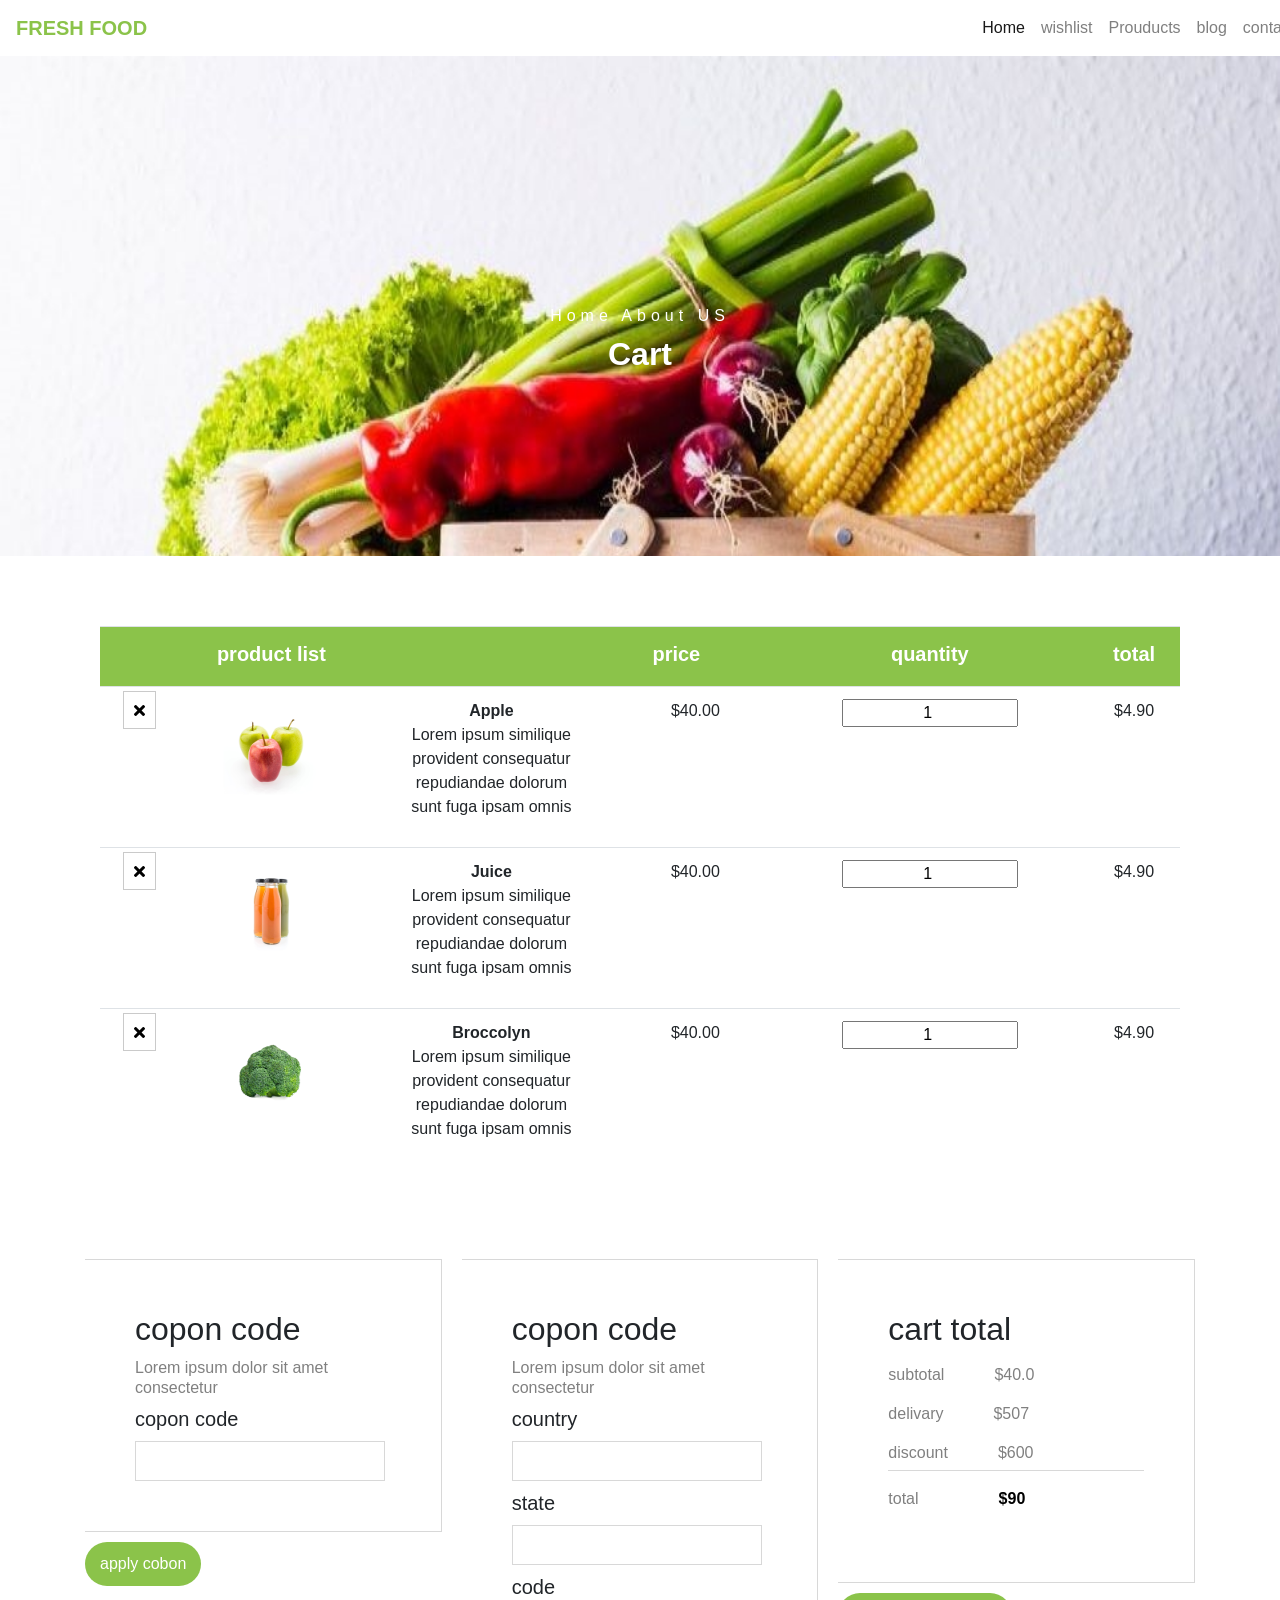
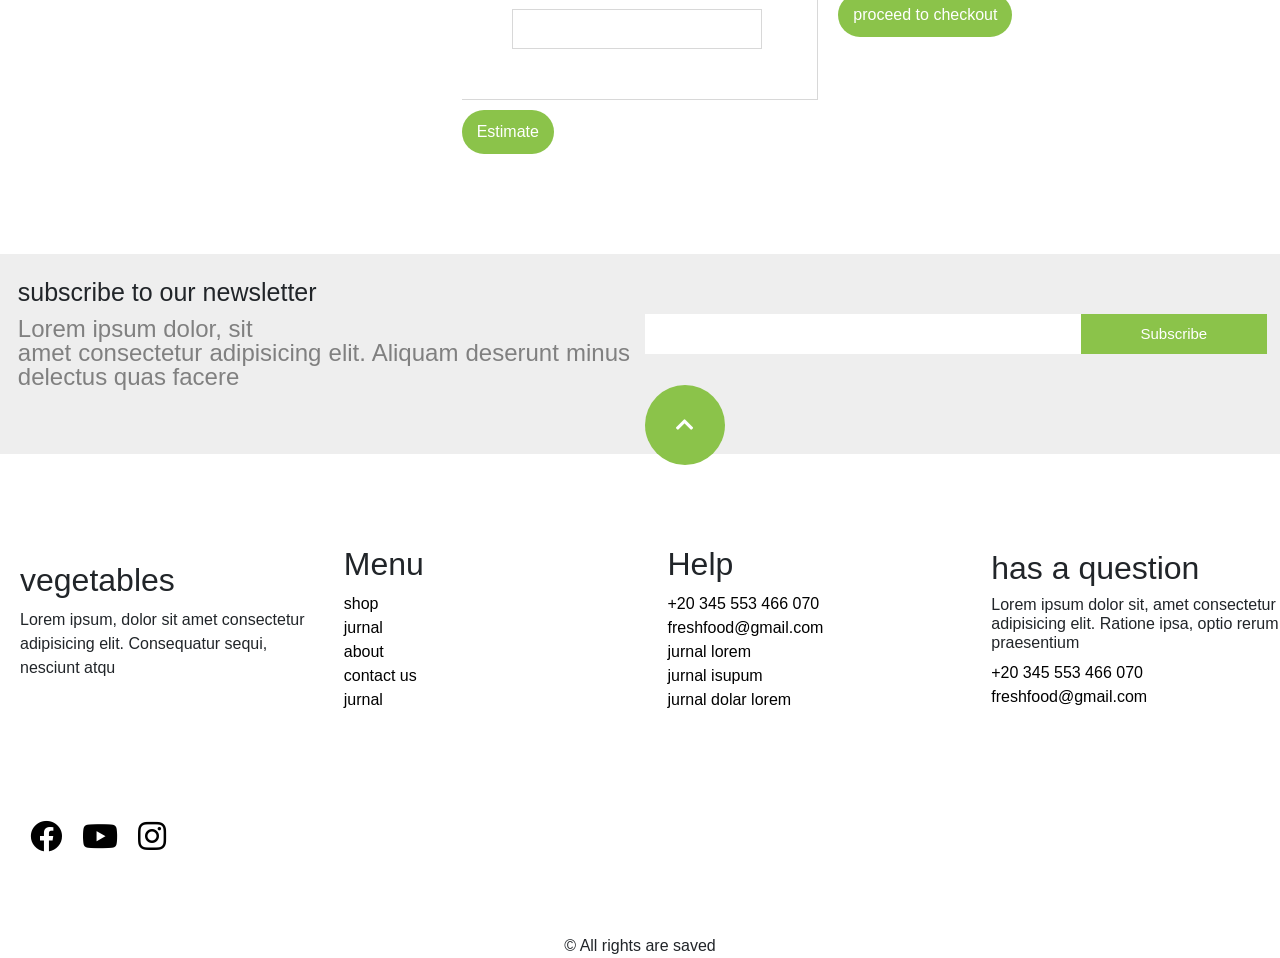
<file: cart.html>
<!DOCTYPE html>
<html lang="en">

<head>
    <meta charset="UTF-8">
    <meta name="viewport" content="width=device-width, initial-scale=1.0">
    <link rel="stylesheet" href="css/style.css">
    <link rel="stylesheet" href="css/animate.css">
    <link rel="stylesheet" href="css/mop.css">
    <link rel="stylesheet" href="https://use.fontawesome.com/releases/v5.13.1/css/all.css" integrity="sha384-xxzQGERXS00kBmZW/6qxqJPyxW3UR0BPsL4c8ILaIWXva5kFi7TxkIIaMiKtqV1Q" crossorigin="anonymous">
    <link href="https://fonts.googleapis.com/css2?family=Architects+Daughter&display=swap" rel="stylesheet">
    <link href="https://fonts.googleapis.com/css2?family=Amatic+SC&family=Architects+Daughter&display=swap" rel="stylesheet">
    <link rel="stylesheet" href="https://stackpath.bootstrapcdn.com/bootstrap/4.5.2/css/bootstrap.min.css" integrity="sha384-JcKb8q3iqJ61gNV9KGb8thSsNjpSL0n8PARn9HuZOnIxN0hoP+VmmDGMN5t9UJ0Z" crossorigin="anonymous">
    <script src="https://code.jquery.com/jquery-3.5.1.slim.min.js" integrity="sha384-DfXdz2htPH0lsSSs5nCTpuj/zy4C+OGpamoFVy38MVBnE+IbbVYUew+OrCXaRkfj" crossorigin="anonymous"></script>
    <script src="https://cdn.jsdelivr.net/npm/popper.js@1.16.1/dist/umd/popper.min.js" integrity="sha384-9/reFTGAW83EW2RDu2S0VKaIzap3H66lZH81PoYlFhbGU+6BZp6G7niu735Sk7lN" crossorigin="anonymous"></script>
    <link rel="stylesheet" href="css/mop.css">
    <script src="https://stackpath.bootstrapcdn.com/bootstrap/4.5.2/js/bootstrap.min.js" integrity="sha384-B4gt1jrGC7Jh4AgTPSdUtOBvfO8shuf57BaghqFfPlYxofvL8/KUEfYiJOMMV+rV" crossorigin="anonymous"></script>
    <title> cart </title>

</head>

<body>
    <!--start header-->
    <header>

        <!-- <div class="nav1" style="align-items: center;">
            <div class="phon">
                <i class="fas fa-phone-volume"></i>
                <a href="tel:+20 345 553 466 070">+20 345 553 466 070</a>
            </div>
            <div class="telegram">
                <i class="far fa-paper-plane"></i>
                <a href=" mailto:nadabdelaziz189@gmail.com ">nada189@gmail.com</a>

            </div>
            <div class="info ">
                <h6> 3-9 shop for vigatables and fruits </h6>
            </div>
        </div> -->

        <nav class="navbar navbar-expand-lg navbar-light">
            <a class="navbar-brand" href="index.html" style="color: #8BC34A;" style="font-weight: bold;">FRESH FOOD</a>
            <button class="navbar-toggler" type="button" data-toggle="collapse" data-target="#navbarNavDropdown" aria-controls="navbarNavDropdown" aria-expanded="false" aria-label="Toggle navigation">
                  <span class="navbar-toggler-icon"></span>
                </button>
            <div class="collapse navbar-collapse" id="navbarNavDropdown" style="margin-left: 65%;">
                <ul class="navbar-nav ">
                    <li class="nav-item active ">
                        <a class="nav-link " href="index.html ">Home<span class="sr-only ">(current)</span></a>
                    </li>
                    <li class="nav-item ">
                        <a class="nav-link" href="whish.html ">wishlist</a>
                    </li>
                    <li class="nav-item ">
                        <a class="nav-link" href="prouducts.html ">Prouducts</a>
                    </li>
                    <li class="nav-item ">
                        <a class="nav-link " href="blog.html ">blog</a>
                    </li>
                    <li class="nav-item ">
                        <a class="nav-link " href="contact.html ">contact</a>
                    </li>
                    <li class="nav-item ">
                        <li class="nav-item ">
                            <a class="nav-link " href="cart.html"> <i class="fas fa-shopping-cart"></i></a>

                        </li>
                        <!--  <li class="nav-item dropdown ">
                        <a class="nav-link dropdown-toggle " href="# " id="navbarDropdownMenuLink " role="button " data-toggle="dropdown " aria-haspopup="true " aria-expanded="false ">
                      Shop
                      </a>
                        <div class="dropdown-menu" aria-labelledby="navbarDropdownMenuLink " style="margin: 0;">
                            <a class="dropdown-item" href="prouducts.html ">Prouducts</a>
                            <a class="dropdown-item" href="whish.html ">wishlist</a>
                            <a class="dropdown-item" href="shop.html ">Shop</a>
                        </div> 
                    </li>  -->
                </ul>

            </div>
        </nav>
    </header>
    <!--end header-->
    <!--sart showcase-->
    <div class="showcase" style="height: 500px;">
        <h6 style="padding-top: 90px;">Home About US</h6>
        <h2 style="color: white; font-weight: bold;">Cart</h2>
    </div>
    <!--end showcase-->
    <!--start testimonial-->
    <div class="testimonial">
        <nav class="nav3"></nav>
        <section></section>
        <section></section>
        <section></section>
        <section></section>
        <section></section>
    </div>
    <!--end testimonial-->
    <!--start log -->

    <div class="container">
        <!--  <div style="margin-bottom:70px; margin-top:70px;" class="scrollbar" id="style-default ">
            <div>
                <div class="wishtest ">
                    <section>
                        <div></div>
                        <h4 style="color: white; ">product list </h4>
                        <h4 style="color: white; "></h4>
                        <h4 style="color: white; ">price </h4>
                        <h4 style="color: white; ">quantity</h4>
                        <h4 style="color: white; ">total</h4>
                    </section>
                    <section>
                        <i class="fas fa-times "></i>
                        <img src="img/product-10.jpg " width="100px " height="100px ">
                        <P><span>Apple</span><br> Lorem ipsum similique provident consequatur repudiandae dolorum sunt fuga ipsam omnis
                        </P>
                        <p>$40.00</p>
                        <input type="text " value="1 ">
                        <p>$4.90</p>
                    </section>
                    <section>
                        <i class="fas fa-times "></i>
                        <img src="img/product-8.jpg " width="100px " height="100px ">
                        <P><span>Juice</span><br> Lorem ipsum similique provident consequatur repudiandae dolorum sunt fuga ipsam omnis
                        </P>
                        <p>$40.00</p>
                        <input type="text " value="1 ">
                        <p>$4.90</p>
                    </section>
                </div>
            </div>
        </div> 
     
            <section class="fis" style="width: 100%;">
                <div></div>
                <h4 style="color: white; ">product list </h4>
                <h4 style="color: white; "></h4>
                <h4 style="color: white; ">price </h4>
                <h4 style="color: white; ">quantity</h4>
                <h4 style="color: white; ">total</h4>
            </section>
            <div id="div2" style="overflow-x: scroll; width: 10%;">
                <div>
                    <i class="fas fa-times "></i>
                    <img src="img/product-10.jpg " width="100px " height="100px ">
                    <P><span>Apple</span><br> Lorem ipsum similique provident consequatur repudiandae dolorum sunt fuga ipsam omnis
                    </P>
                    <p>$40.00</p>
                    <input type="text " value="1 ">
                    <p>$4.90</p>
                </div>
                <div>
                    <i class="fas fa-times "></i>
                    <img src="img/product-8.jpg " width="100px " height="100px ">
                    <P><span>Juice</span><br> Lorem ipsum similique provident consequatur repudiandae dolorum sunt fuga ipsam omnis
                    </P>
                    <p>$40.00</p>
                    <input type="text " value="1 ">
                    <p>$4.90</p>
                </div>
            </div>
        </div>

    -->
        <div class="container">
            <div class=" table wow slideInLeft" data-wow-duration="2s" data-wow-delay=".5s">
                <table class="table" style="margin-bottom:70px; margin-top:70px;">
                    <tr style=" background-color: var(--primary-color);">
                        <th>
                        </th>
                        <th style="color:white ">product list </th>
                        <th style="color: white;"></th>
                        <th style="color: white; padding-right: 50px;">price </th>
                        <th style="color: white; ">quantity</th>
                        <th style="color: white; ">total</th>
                    </tr>
                    <tr>
                        <td><i class="fas fa-times "></i></td>
                        <td><img src="img/product-10.jpg " width="100px " height="100px "></td>
                        <td>
                            <P><span>Apple</span><br> Lorem ipsum similique <br> provident consequatur <br> repudiandae dolorum <br>sunt fuga ipsam omnis
                            </P>
                        </td>
                        <td>
                            <p>$40.00</p>
                        </td>
                        <td><input type="text " value="1 "></td>
                        <td>
                            <p>$4.90</p>
                        </td>
                    </tr>
                    <tr>
                        <td><i class="fas fa-times "></i></td>
                        <td><img src="img/product-8.jpg " width="100px " height="100px ">
                            <td>
                                <P style="text-align: center;"><span>Juice</span><br> Lorem ipsum similique <br> provident consequatur <br> repudiandae dolorum <br>sunt fuga ipsam omnis
                                </P>
                            </td>
                            <td>
                                <p>$40.00</p>
                            </td>
                            <td><input type="text " value="1 "></td>
                            <td>
                                <p>$4.90</p>
                            </td>
                    </tr>
                    <tr>
                        <td><i class="fas fa-times "></i></td>
                        <td> <img src="img/product-6.jpg " width="100px " height="100px ">
                            <td>
                                <P style="text-align: center;"><span>Broccolyn</span><br> Lorem ipsum similique <br> provident consequatur <br> repudiandae dolorum <br>sunt fuga ipsam omnis
                                </P>
                            </td>
                            <td>
                                <p>$40.00</p>
                            </td>
                            <td><input type="text " value="1 "></td>
                            <td>
                                <p>$4.90</p>
                            </td>
                    </tr>
                </table>
            </div>
            <!--   <div style="margin-bottom:70px; margin-top:70px; " class="scrollbar " id="style-default ">
            <div class="wishtest wow slideInLeft" data-wow-duration="2s" data-wow-delay=".5s">
                <section>
                    <div></div>
                    <h4 style="color: white; ">product list </h4>
                    <h4 style="color: white; "></h4>
                    <h4 style="color: white; ">price </h4>
                    <h4 style="color: white; ">quantity</h4>
                    <h4 style="color: white; ">total</h4>
                </section>
                <section>
                    <i class="fas fa-times "></i>
                    <img src="img/product-10.jpg " width="100px " height="100px ">
                    <P><span>Apple</span><br> Lorem ipsum similique provident consequatur repudiandae dolorum sunt fuga ipsam omnis
                    </P>
                    <p>$40.00</p>
                    <input type="text " value="1 ">
                    <p>$4.90</p>
                </section>
                <section>
                    <i class="fas fa-times "></i>
                    <img src="img/product-8.jpg " width="100px " height="100px ">
                    <P><span>Juice</span><br> Lorem ipsum similique provident consequatur repudiandae dolorum sunt fuga ipsam omnis
                    </P>
                    <p>$40.00</p>
                    <input type="text " value="1 ">
                    <p>$4.90</p>
                </section>
                <section>
                    <i class="fas fa-times "></i>
                    <img src="img/product-7.jpg " width="100px " height="100px ">
                    <P><span>Carrots</span><br> Lorem ipsum similique provident consequatur repudiandae dolorum sunt fuga ipsam omnis
                    </P>
                    <p>$40.00</p>
                    <input type="text " value="1 ">
                    <p>$4.90</p>
                </section>
                <section>
                    <i class="fas fa-times "></i>
                    <img src="img/product-1.jpg " width="100px " height="100px ">
                    <P><span>Bell paper</span><br> Lorem ipsum similique provident consequatur repudiandae dolorum sunt fuga ipsam omnis
                    </P>
                    <p>$40.00</p>
                    <input type="text " value="1 ">
                    <p>$4.90</p>
                </section>
                <section>
                    <i class="fas fa-times "></i>
                    <img src="img/product-6.jpg " width="100px " height="100px ">
                    <P><span>Broccolyn</span><br> Lorem ipsum similique provident consequatur repudiandae dolorum sunt fuga ipsam omnis
                    </P>
                    <p>$40.00</p>
                    <input type="text " value="1 ">
                    <p>$4.90</p>
                </section>
                <section>
                    <i class="fas fa-times "></i>
                    <img src="img/product-9.jpg " width="100px " height="100px ">
                    <P><span>Onions</span><br> Lorem ipsum similique provident consequatur repudiandae dolorum sunt fuga ipsam omnis
                    </P>
                    <p>$40.00</p>
                    <input type="text " value="1 ">
                    <p>$4.90</p>
                </section>
            </div>
        </div> -->
        </div>
        <div class="cart1 " style="margin-top: 20px; margin-bottom:100px; ">
            <div>
                <section>
                    <h2>copon code</h2>
                    <h6>Lorem ipsum dolor sit amet consectetur </h6>
                    <h5>copon code </h5>
                    <input type="text ">
                </section>
                <button> apply cobon</button>
            </div>

            <div>
                <section>
                    <h2>copon code</h2>
                    <h6>Lorem ipsum dolor sit amet consectetur</h6>
                    <h5>country </h5>
                    <input type="text ">
                    <h5>state</h5>

                    <input type="text ">
                    <h5> code</h5>

                    <input type="text ">
                </section>
                <button> Estimate</button>
            </div>
            <div>
                <section>
                    <h2>cart total</h2>
                    <ul>
                        <li>subtotal<span>$40.0</span></li>
                        <li>delivary<span>$507</span></li>
                        <li>discount<span>$600</span></li>
                    </ul>
                    <ul>
                        <li>total<span>$90</span></li>
                    </ul>
                </section>

                <button>proceed to checkout</button>
            </div>
        </div>
    </div>

    <!--end log-->
    <!--start form-->
    <form style="margin-top: 10px; margin-bottom: 50px; ">
        <div class=" content " style="position: relative; ">
            <div style="padding-bottom: 10px; padding-top: 5px; ">
                <h1>subscribe to our newsletter </h1>
                <h4>Lorem ipsum dolor, sit <br> amet consectetur adipisicing elit. Aliquam deserunt minus delectus quas facere </h4>
            </div>
            <div id="form " style="padding-bottom: 10px; ">
                <input type="text " name=" " id=" "><button id="bt">Subscribe</button>

                <div class="circle1 ">
                    <a id="m" href="# "><i class="fas fa-chevron-up "></i></a>
                </div>
            </div>
        </div>
    </form>
    <div class="contact ">
        <div>
            <h2>vegetables</h2>
            <p>Lorem ipsum, dolor sit amet consectetur adipisicing elit. Consequatur sequi, nesciunt atqu</p>
        </div>
        <div>
            <h2>Menu</h2>
            <a href="shop.html ">shop</a>
            <a href="whish.html ">jurnal</a>
            <a href="about.html ">about</a>
            <a href="contact.html ">contact us</a>
            <a href="whish.html ">jurnal</a>
        </div>
        <div>
            <h2>Help</h2>
            <a href="tel:+20 345 553 466 070 ">+20 345 553 466 070</a>
            <a href="mailto:freshfood@gmail.com ">freshfood@gmail.com </a>
            <a href="whish.html ">jurnal lorem <a>
            <a href="whish.html ">jurnal isupum <a>
            <a href="whish.html ">jurnal dolar lorem</a>
        </div>
        <div>
            <h2>has a question</h2>
            <h6>Lorem ipsum dolor sit, amet consectetur adipisicing elit. Ratione ipsa, optio rerum praesentium</h6>
            <a href="tel:+20 345 553 466 070 ">+20 345 553 466 070</a>
            <a href="mailto:freshfood@gmail.com ">freshfood@gmail.com </a>
        </div>
        <div class="end-icon " style="display: flex; "><a href="https://www.facebook.com "><i class="fab fa-facebook fa-2x "></i></a><a href="https://www.youtube.com "><i class="fab fa-youtube fa-2x "></i></a>
            <a href="https://www.instagram.com "><i class="fab fa-instagram fa-2x "></i></div></a>
        </div>
        <!--start footer-->
        <footer>
            &copy; All rights are saved
        </footer>
        <!--end footer-->
    </div>
    <script src="js/wow.min.js"></script>
    <script>
        new WOW().init();
    </script>
</body>

</html>
</file>
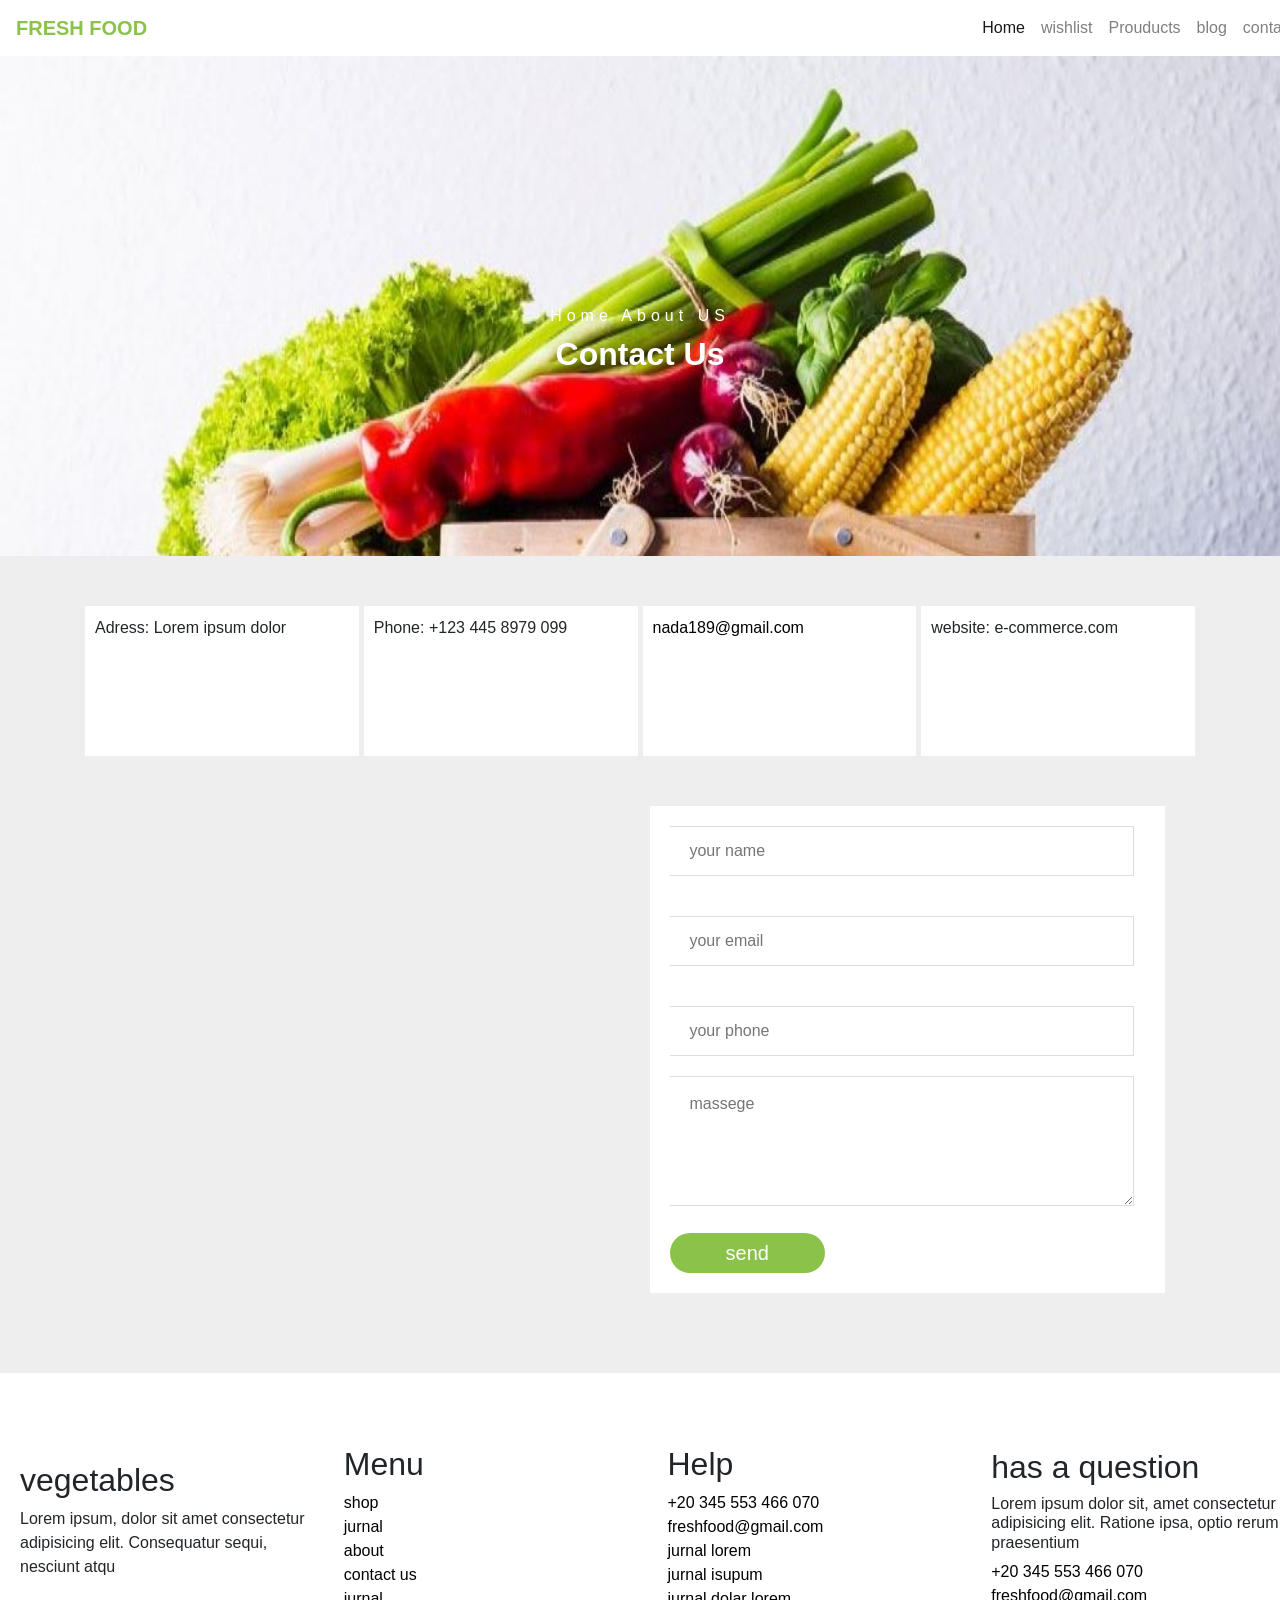
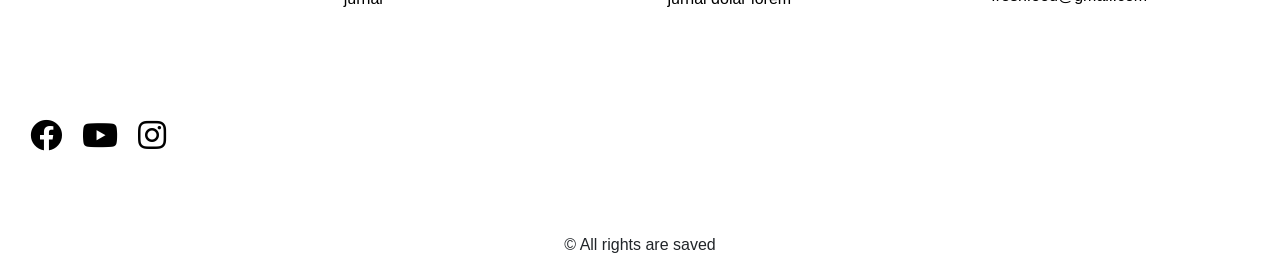
<file: contact.html>
<!DOCTYPE html>
<html lang="en">

<head>
    <meta charset="UTF-8">
    <meta name="viewport" content="width=device-width, initial-scale=1.0">
    <link rel="stylesheet" href="css/style.css">
    <link rel="stylesheet" href="css/mop.css">
    <link rel="stylesheet" href="https://use.fontawesome.com/releases/v5.13.1/css/all.css" integrity="sha384-xxzQGERXS00kBmZW/6qxqJPyxW3UR0BPsL4c8ILaIWXva5kFi7TxkIIaMiKtqV1Q" crossorigin="anonymous">
    <link href="https://fonts.googleapis.com/css2?family=Architects+Daughter&display=swap" rel="stylesheet">
    <link href="https://fonts.googleapis.com/css2?family=Amatic+SC&family=Architects+Daughter&display=swap" rel="stylesheet">
    <link rel="stylesheet" href="https://stackpath.bootstrapcdn.com/bootstrap/4.5.2/css/bootstrap.min.css" integrity="sha384-JcKb8q3iqJ61gNV9KGb8thSsNjpSL0n8PARn9HuZOnIxN0hoP+VmmDGMN5t9UJ0Z" crossorigin="anonymous">
    <script src="https://code.jquery.com/jquery-3.5.1.slim.min.js" integrity="sha384-DfXdz2htPH0lsSSs5nCTpuj/zy4C+OGpamoFVy38MVBnE+IbbVYUew+OrCXaRkfj" crossorigin="anonymous"></script>
    <script src="https://cdn.jsdelivr.net/npm/popper.js@1.16.1/dist/umd/popper.min.js" integrity="sha384-9/reFTGAW83EW2RDu2S0VKaIzap3H66lZH81PoYlFhbGU+6BZp6G7niu735Sk7lN" crossorigin="anonymous"></script>
    <script src="https://stackpath.bootstrapcdn.com/bootstrap/4.5.2/js/bootstrap.min.js" integrity="sha384-B4gt1jrGC7Jh4AgTPSdUtOBvfO8shuf57BaghqFfPlYxofvL8/KUEfYiJOMMV+rV" crossorigin="anonymous"></script>
    <title> Contact </title>

</head>

<body>
    <!--start header-->
    <header>

        <!-- <div class="nav1" style="align-items: center;">
            <div class="phon">
                <i class="fas fa-phone-volume"></i>
                <a href="tel:+20 345 553 466 070">+20 345 553 466 070</a>
            </div>
            <div class="telegram">
                <i class="far fa-paper-plane"></i>
                <a href="mailto:nadabdelaziz189@gmail.com ">nada189@gmail.com</a>

            </div>
            <div class="info ">
                <h6> 3-9 shop for vigatables and fruits </h6>
            </div>
        </div> -->
        <nav class="navbar navbar-expand-lg navbar-light">
            <a class="navbar-brand" href="index.html" style="color: #8BC34A;" style="font-weight: bold;">FRESH FOOD</a>
            <button class="navbar-toggler" type="button" data-toggle="collapse" data-target="#navbarNavDropdown" aria-controls="navbarNavDropdown" aria-expanded="false" aria-label="Toggle navigation">
                  <span class="navbar-toggler-icon"></span>
                </button>
            <div class="collapse navbar-collapse" id="navbarNavDropdown" style="margin-left: 65%;">
                <ul class="navbar-nav ">
                    <li class="nav-item active ">
                        <a class="nav-link " href="index.html ">Home<span class="sr-only ">(current)</span></a>
                    </li>
                    <li class="nav-item ">
                        <a class="nav-link" href="whish.html ">wishlist</a>
                    </li>
                    <li class="nav-item ">
                        <a class="nav-link" href="prouducts.html ">Prouducts</a>
                    </li>
                    <li class="nav-item ">
                        <a class="nav-link " href="blog.html ">blog</a>
                    </li>
                    <li class="nav-item ">
                        <a class="nav-link " href="contact.html ">contact</a>
                    </li>
                    <li class="nav-item ">
                        <li class="nav-item ">
                            <a class="nav-link " href="cart.html"> <i class="fas fa-shopping-cart"></i></a>

                        </li>
                        <!--  <li class="nav-item dropdown ">
                        <a class="nav-link dropdown-toggle " href="# " id="navbarDropdownMenuLink " role="button " data-toggle="dropdown " aria-haspopup="true " aria-expanded="false ">
                      Shop
                      </a>
                        <div class="dropdown-menu" aria-labelledby="navbarDropdownMenuLink " style="margin: 0;">
                            <a class="dropdown-item" href="prouducts.html ">Prouducts</a>
                            <a class="dropdown-item" href="whish.html ">wishlist</a>
                            <a class="dropdown-item" href="shop.html ">Shop</a>
                        </div> 
                    </li>  -->
                </ul>

            </div>
        </nav>
    </header>
    <!--end header-->
    <div class="showcase" style="height: 500px;">
        <h6 style="padding-top: 90px;">Home About US</h6>
        <h2 style="color: white; font-weight: bold;">Contact Us</h2>
    </div>
    <!--end showcase-->
    <!--start main-->

    <main>
        <div class="container">
            <section class="sec18">
                <div>Adress: Lorem ipsum dolor</div>
                <div>Phone: +123 445 8979 099 </div>
                <div> <a href=" mailto:nadabdelaziz189@gmail.com " style="color: black; text-decoration: none;">nada189@gmail.com</a></div>
                <div> website: e-commerce.com </div>
            </section>

            <div class="contact-1">
                <form class="form">
                    <div class="map"><iframe src="https://www.google.com/maps/embed?pb=!1m14!1m12!1m3!1d13652.532209661287!2d31.365587749999996!3d31.189324!2m3!1f0!2f0!3f0!3m2!1i1024!2i768!4f13.1!5e0!3m2!1sar!2seg!4v1595016935862!5m2!1sar!2seg" width="100%" height="100%"
                            frameborder="0" style="border:0;" allowfullscreen="" aria-hidden="false" tabindex="0"></iframe></div>

                    <div class="content-1">
                        <input type="name" placeholder=" your name">

                        <input type="email" placeholder=" your email">

                        <input type="email" placeholder=" your phone">

                        <textarea placeholder=" massege"></textarea>
                        <br> <button> send </button>
                    </div>
                </form>
            </div>
        </div>
    </main>
    <!--end main -->

    <div class="clr"></div>
    <div class="contact ">
        <div>
            <h2>vegetables</h2>
            <p>Lorem ipsum, dolor sit amet consectetur adipisicing elit. Consequatur sequi, nesciunt atqu</p>
        </div>
        <div>
            <h2>Menu</h2>
            <a href="shop.html">shop</a>
            <a href="whish.html">jurnal</a>
            <a href="about.html">about</a>
            <a href="contact.html">contact us</a>
            <a href="whish.html">jurnal</a>
        </div>
        <div>
            <h2>Help</h2>
            <a href="tel:+20 345 553 466 070">+20 345 553 466 070</a>
            <a href="mailto:freshfood@gmail.com ">freshfood@gmail.com </a>
            <a href="whish.html">jurnal lorem <a>
            <a href="whish.html">jurnal isupum <a>
            <a href="whish.html">jurnal dolar lorem</a>
        </div>
        <div>
            <h2>has a question</h2>
            <h6>Lorem ipsum dolor sit, amet consectetur adipisicing elit. Ratione ipsa, optio rerum praesentium</h6>
            <a href="tel:+20 345 553 466 070 ">+20 345 553 466 070</a>
            <a href="mailto:freshfood@gmail.com ">freshfood@gmail.com </a>

        </div>
        <div class="end-icon " style="display: flex; "><a href="https://www.facebook.com "><i class="fab fa-facebook fa-2x "></i></a><a href="https://www.youtube.com "><i class="fab fa-youtube fa-2x "></i></a>
            <a href="https://www.instagram.com "><i class="fab fa-instagram fa-2x "></i></div></a>
        </div>
        <!--start footer-->
        <footer>
            &copy; All rights are saved
        </footer>
        <!--end footer-->


</body>

</html>
</file>
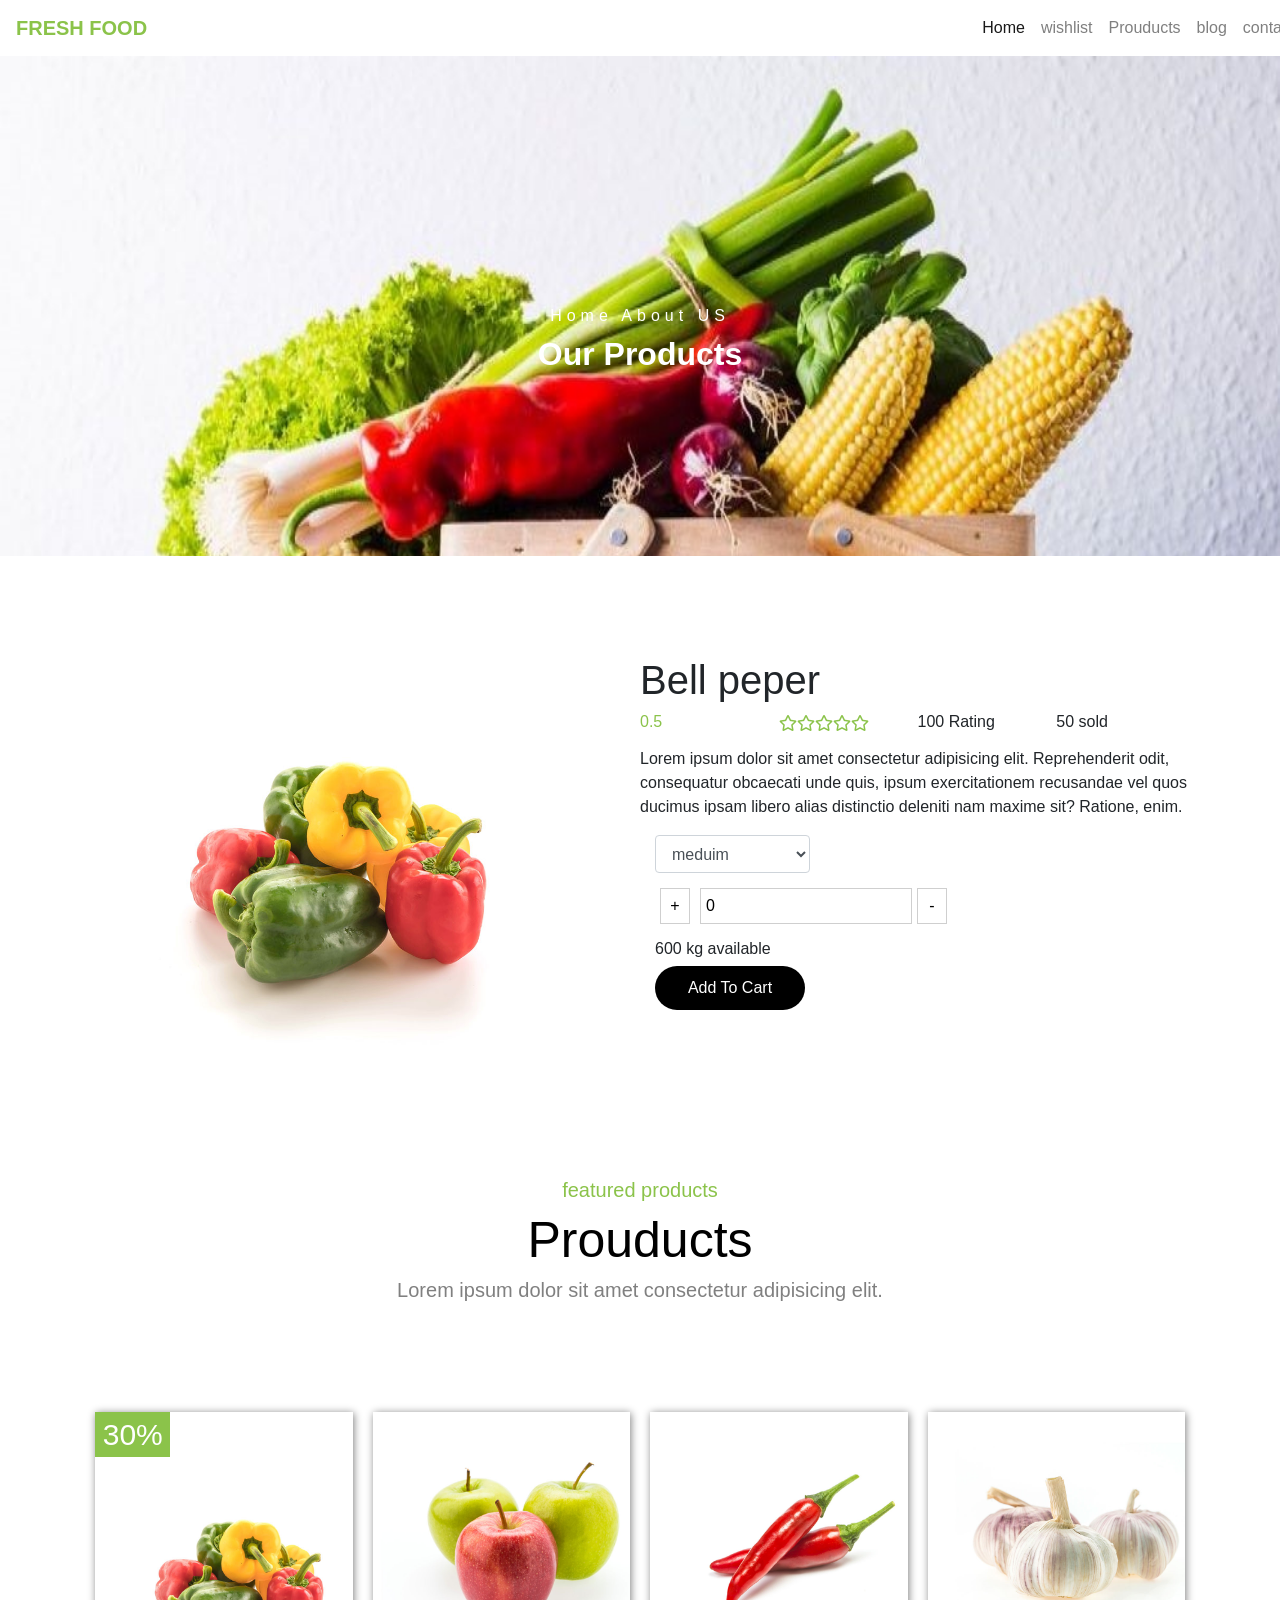
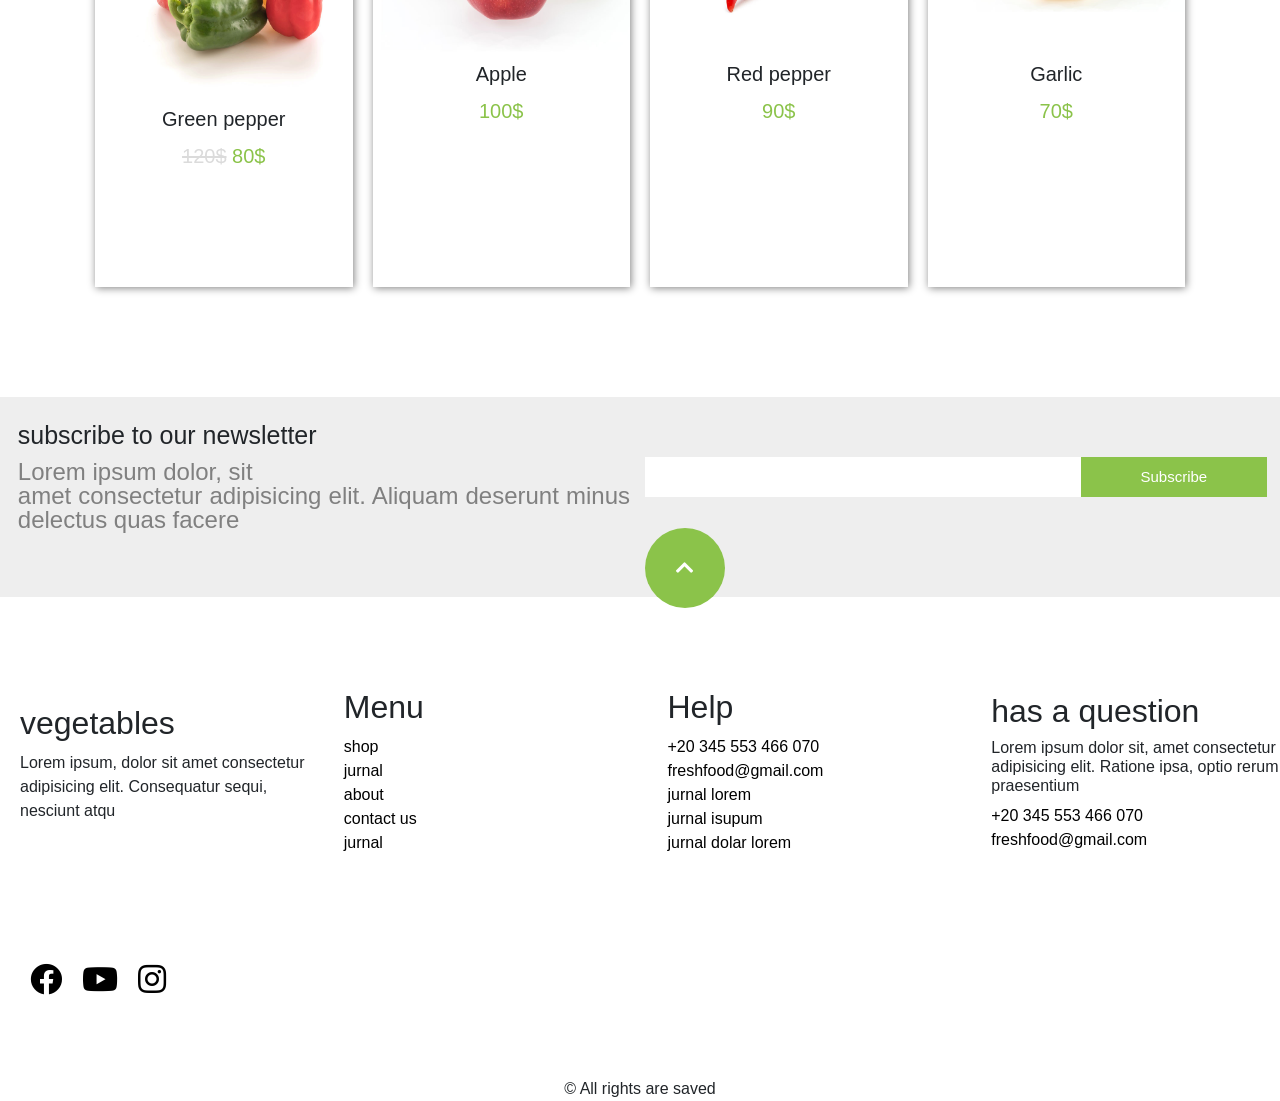
<file: prouducts.html>
<!DOCTYPE html>
<html lang="en">

<head>
    <meta charset="UTF-8">
    <meta name="viewport" content="width=device-width, initial-scale=1.0">
    <link rel="stylesheet" href="css/style.css">
    <link rel="stylesheet" href="css/animate.css">
    <link rel="stylesheet" href="css/mop.css">
    <link rel="stylesheet" href="https://use.fontawesome.com/releases/v5.13.1/css/all.css" integrity="sha384-xxzQGERXS00kBmZW/6qxqJPyxW3UR0BPsL4c8ILaIWXva5kFi7TxkIIaMiKtqV1Q" crossorigin="anonymous">
    <link href="https://fonts.googleapis.com/css2?family=Architects+Daughter&display=swap" rel="stylesheet">
    <link href="https://fonts.googleapis.com/css2?family=Amatic+SC&family=Architects+Daughter&display=swap" rel="stylesheet">
    <link rel="stylesheet" href="https://stackpath.bootstrapcdn.com/bootstrap/4.5.2/css/bootstrap.min.css" integrity="sha384-JcKb8q3iqJ61gNV9KGb8thSsNjpSL0n8PARn9HuZOnIxN0hoP+VmmDGMN5t9UJ0Z" crossorigin="anonymous">
    <script src="https://code.jquery.com/jquery-3.5.1.slim.min.js" integrity="sha384-DfXdz2htPH0lsSSs5nCTpuj/zy4C+OGpamoFVy38MVBnE+IbbVYUew+OrCXaRkfj" crossorigin="anonymous"></script>
    <script src="https://cdn.jsdelivr.net/npm/popper.js@1.16.1/dist/umd/popper.min.js" integrity="sha384-9/reFTGAW83EW2RDu2S0VKaIzap3H66lZH81PoYlFhbGU+6BZp6G7niu735Sk7lN" crossorigin="anonymous"></script>
    <script src="https://stackpath.bootstrapcdn.com/bootstrap/4.5.2/js/bootstrap.min.js" integrity="sha384-B4gt1jrGC7Jh4AgTPSdUtOBvfO8shuf57BaghqFfPlYxofvL8/KUEfYiJOMMV+rV" crossorigin="anonymous"></script>
    <title> Products </title>

</head>

<body>
    <!--start header-->
    <header>

        <!-- <div class="nav1" style="align-items: center;">
            <div class="phon">
                <i class="fas fa-phone-volume"></i>
                <a href="tel:+20 345 553 466 070">+20 345 553 466 070</a>
            </div>
            <div class="telegram">
                <i class="far fa-paper-plane"></i>
                <a href=" mailto:nadabdelaziz189@gmail.com ">nada189@gmail.com</a>

            </div>
            <div class="info ">
                <h6> 3-9 shop for vigatables and fruits </h6>
            </div>
        </div> -->

        <nav class="navbar navbar-expand-lg navbar-light">
            <a class="navbar-brand" href="index.html" style="color: #8BC34A;" style="font-weight: bold;">FRESH FOOD</a>
            <button class="navbar-toggler" type="button" data-toggle="collapse" data-target="#navbarNavDropdown" aria-controls="navbarNavDropdown" aria-expanded="false" aria-label="Toggle navigation">
                  <span class="navbar-toggler-icon"></span>
                </button>
            <div class="collapse navbar-collapse" id="navbarNavDropdown" style="margin-left: 65%;">
                <ul class="navbar-nav ">
                    <li class="nav-item active ">
                        <a class="nav-link " href="index.html ">Home<span class="sr-only ">(current)</span></a>
                    </li>
                    <li class="nav-item ">
                        <a class="nav-link" href="whish.html ">wishlist</a>
                    </li>
                    <li class="nav-item ">
                        <a class="nav-link" href="prouducts.html ">Prouducts</a>
                    </li>
                    <li class="nav-item ">
                        <a class="nav-link " href="blog.html ">blog</a>
                    </li>
                    <li class="nav-item ">
                        <a class="nav-link " href="contact.html ">contact</a>
                    </li>
                    <li class="nav-item ">
                        <li class="nav-item ">
                            <a class="nav-link " href="cart.html"> <i class="fas fa-shopping-cart"></i></a>

                        </li>
                        <!--  <li class="nav-item dropdown ">
                        <a class="nav-link dropdown-toggle " href="# " id="navbarDropdownMenuLink " role="button " data-toggle="dropdown " aria-haspopup="true " aria-expanded="false ">
                      Shop
                      </a>
                        <div class="dropdown-menu" aria-labelledby="navbarDropdownMenuLink " style="margin: 0;">
                            <a class="dropdown-item" href="prouducts.html ">Prouducts</a>
                            <a class="dropdown-item" href="whish.html ">wishlist</a>
                            <a class="dropdown-item" href="shop.html ">Shop</a>
                        </div> 
                    </li>  -->
                </ul>

            </div>
        </nav>
    </header>
    <!--end header-->
    <!--sart showcase-->
    <div class="showcase" style="height: 500px;">
        <h6 style="padding-top: 90px;">Home About US</h6>
        <h2 style="color: white; font-weight: bold;">Our Products</h2>
    </div>
    <!--end showcase-->
    <div class="container">
        <div class="bell" style="margin-top:100px; width: 100%" ;>
            <div><img src="img/product-1.jpg" width="95%"></div>
            <div>
                <h1>Bell peper</h1>
                <div class="i">
                    <h6>0.5</h6>
                    <div><i class="far fa-star"></i><i class="far fa-star "></i><i class="far fa-star "></i><i class="far fa-star "></i><i class="far fa-star "></i></div>
                    <h6>100 <span>Rating</span></h6>
                    <h6>50 <span>sold</span></h6>
                </div>
                <div class="h6 "></div>
                <p>Lorem ipsum dolor sit amet consectetur adipisicing elit. Reprehenderit odit, consequatur obcaecati unde quis, ipsum exercitationem recusandae vel quos ducimus ipsam libero alias distinctio deleniti nam maxime sit? Ratione, enim.</p>
                <div class="form-group col-md-4">
                    <select id="inputState " class="form-control">
                      <option selected>meduim</option>
                      <option>large</option><option>small</option>
                    </select>
                    <div class="btns">
                        <button style="border:1px solid rgb(207, 207, 207); " onclick="increment() ">+</button>
                        <input style="border:1px solid rgb(207, 207, 207); " type=" text " value="0 " id="textbox ">
                        <button style="border:1px solid rgb(207, 207, 207); " onclick="decrement() ">-</button></div>
                    <h6> 600 kg available </h6>
                    <button id="btns"><a href="cart.html" style="text-decoration: none; color: white;">Add To Cart</a>  </button>
                </div>
            </div>
        </div>
        <div class="products wow bounceInUp " data-wow-duration="2s " data-wow-iteration=" " data-wow-delay=".5s ">
            <section>
                <h6>featured products</h6>
                <h1> Prouducts</h1>
                <h6>Lorem ipsum dolor sit amet consectetur adipisicing elit.</h6>

            </section>

            <div class="special-product " style="margin-bottom: 100px; ">

                <div style=" box-shadow: 1px 1px 8px grey ">
                    <section>
                        <span id="s1">30%</span>
                        <img src="img/product-1.jpg" alt=" ">
                        <h5>Green pepper</h5>
                        <div class="p ">
                            <p><span>120$</span> 80$</p>
                            <div class="overlay ">
                                <i class="fab fa-gratipay "></i><i class="fas fa-thumbs-up "></i>
                            </div>
                        </div>
                    </section>
                </div>

                <div style=" box-shadow: 1px 1px 8px grey ">
                    <section>
                        <img src="img/product-10.jpg " alt=" ">
                        <h5>Apple</h5>
                        <div class="p ">
                            <p>100$</p>
                            <div class="overlay ">
                                <i class="fab fa-gratipay "></i><i class="fas fa-thumbs-up "></i>
                            </div>
                        </div>
                    </section>
                </div>
                <div style=" box-shadow: 1px 1px 8px grey ">
                    <section>
                        <img src="img/product-12.jpg " alt=" ">
                        <h5>Red pepper</h5>
                        <div class="p ">
                            <p>90$</p>
                            <div class="overlay ">
                                <i class="fab fa-gratipay "></i><i class="fas fa-thumbs-up "></i>
                            </div>
                        </div>
                    </section>
                </div>
                <div style=" box-shadow: 1px 1px 8px grey ">
                    <section>
                        <img src="img/product-11.jpg " alt=" ">
                        <h5>Garlic</h5>
                        <div class="p ">
                            <p>70$</p>
                            <div class="overlay ">
                                <i class="fab fa-gratipay "></i><i class="fas fa-thumbs-up "></i>
                            </div>
                        </div>
                    </section>
                </div>
            </div>

        </div>
    </div>
    </div>


    <form style="margin-top: 10px; margin-bottom: 50px; ">
        <div class=" content " style="position: relative;">
            <div style="padding-bottom: 10px; padding-top: 5px;">
                <h1>subscribe to our newsletter </h1>
                <h4>Lorem ipsum dolor, sit <br> amet consectetur adipisicing elit. Aliquam deserunt minus delectus quas facere </h4>
            </div>
            <div id="form" style="padding-bottom: 10px;">
                <input type="text " name=" " id=" "><button id="bt">Subscribe</button>

                <div class="circle1">
                    <a id="m" href="#"><i class="fas fa-chevron-up "></i></a>
                </div>
            </div>
        </div>
    </form>
    <div class="contact">
        <div>
            <h2>vegetables</h2>
            <p>Lorem ipsum, dolor sit amet consectetur adipisicing elit. Consequatur sequi, nesciunt atqu</p>
        </div>
        <div>
            <h2>Menu</h2>
            <a href="shop.html">shop</a>
            <a href="whish.html">jurnal</a>
            <a href="about.html">about</a>
            <a href="contact.html">contact us</a>
            <a href="whish.html">jurnal</a>
        </div>
        <div>
            <h2>Help</h2>
            <a href="tel:+20 345 553 466 070">+20 345 553 466 070</a>
            <a href="mailto:freshfood@gmail.com ">freshfood@gmail.com </a>
            <a href="whish.html">jurnal lorem <a>
            <a href="whish.html">jurnal isupum <a>
            <a href="whish.html">jurnal dolar lorem</a>
        </div>
        <div>
            <h2>has a question</h2>
            <h6>Lorem ipsum dolor sit, amet consectetur adipisicing elit. Ratione ipsa, optio rerum praesentium</h6>
            <a href="tel:+20 345 553 466 070 ">+20 345 553 466 070</a>
            <a href="mailto:freshfood@gmail.com ">freshfood@gmail.com </a>
        </div>
        <div class="end-icon " style="display: flex; "><a href="https://www.facebook.com "><i class="fab fa-facebook fa-2x "></i></a><a href="https://www.youtube.com "><i class="fab fa-youtube fa-2x "></i></a>
            <a href="https://www.instagram.com "><i class="fab fa-instagram fa-2x "></i></div></a>
        </div>
        <!--start footer-->
        <footer>
            &copy; All rights are saved
        </footer>
        <!--end footer-->
        <script src="js/wow.min.js "></script>
        <script>
            new WOW().init();
            var counter = 0;
            var a = document.getElementById("textbox ");

            function increment() {

                counter++;
                a.value = counter;
            }

            function decrement() {
                if (counter > 0) {
                    counter--;
                    a.value = counter;
                }
            }
        </script>

</body>

</html>
</file>
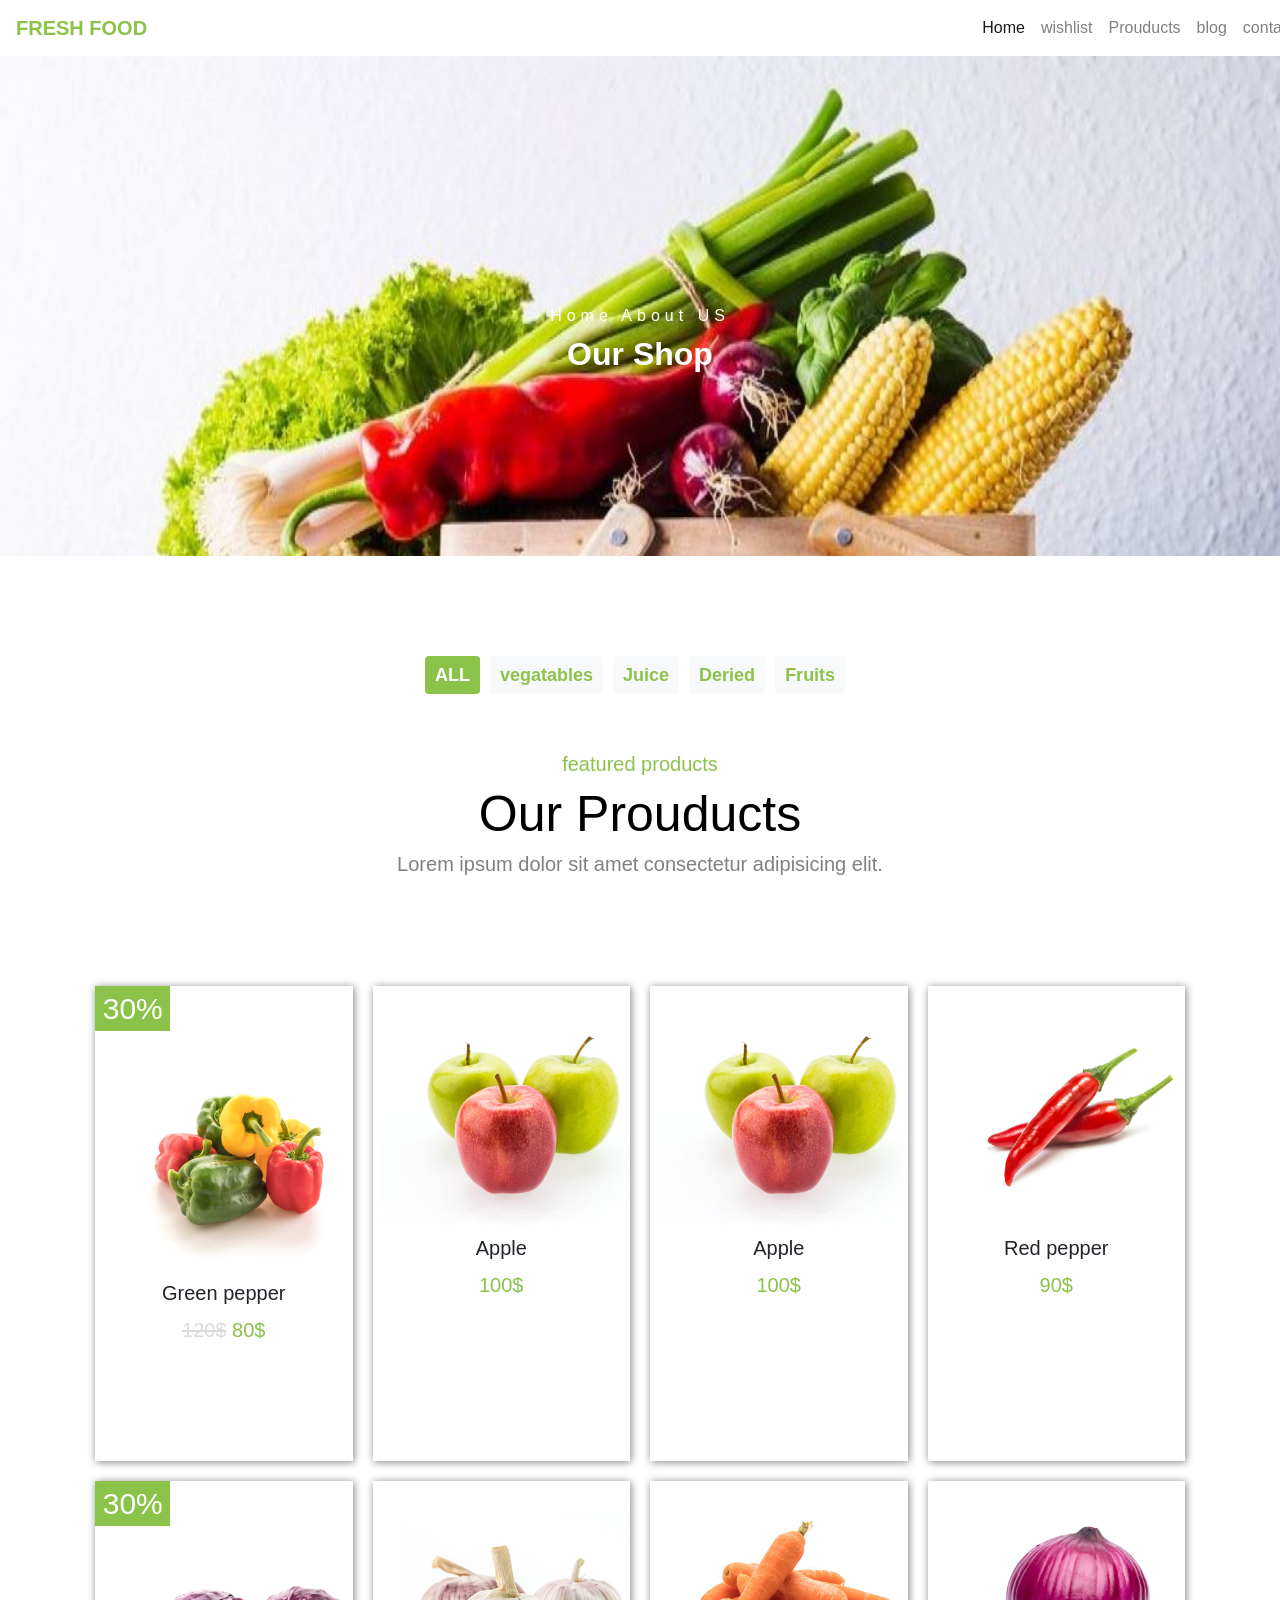
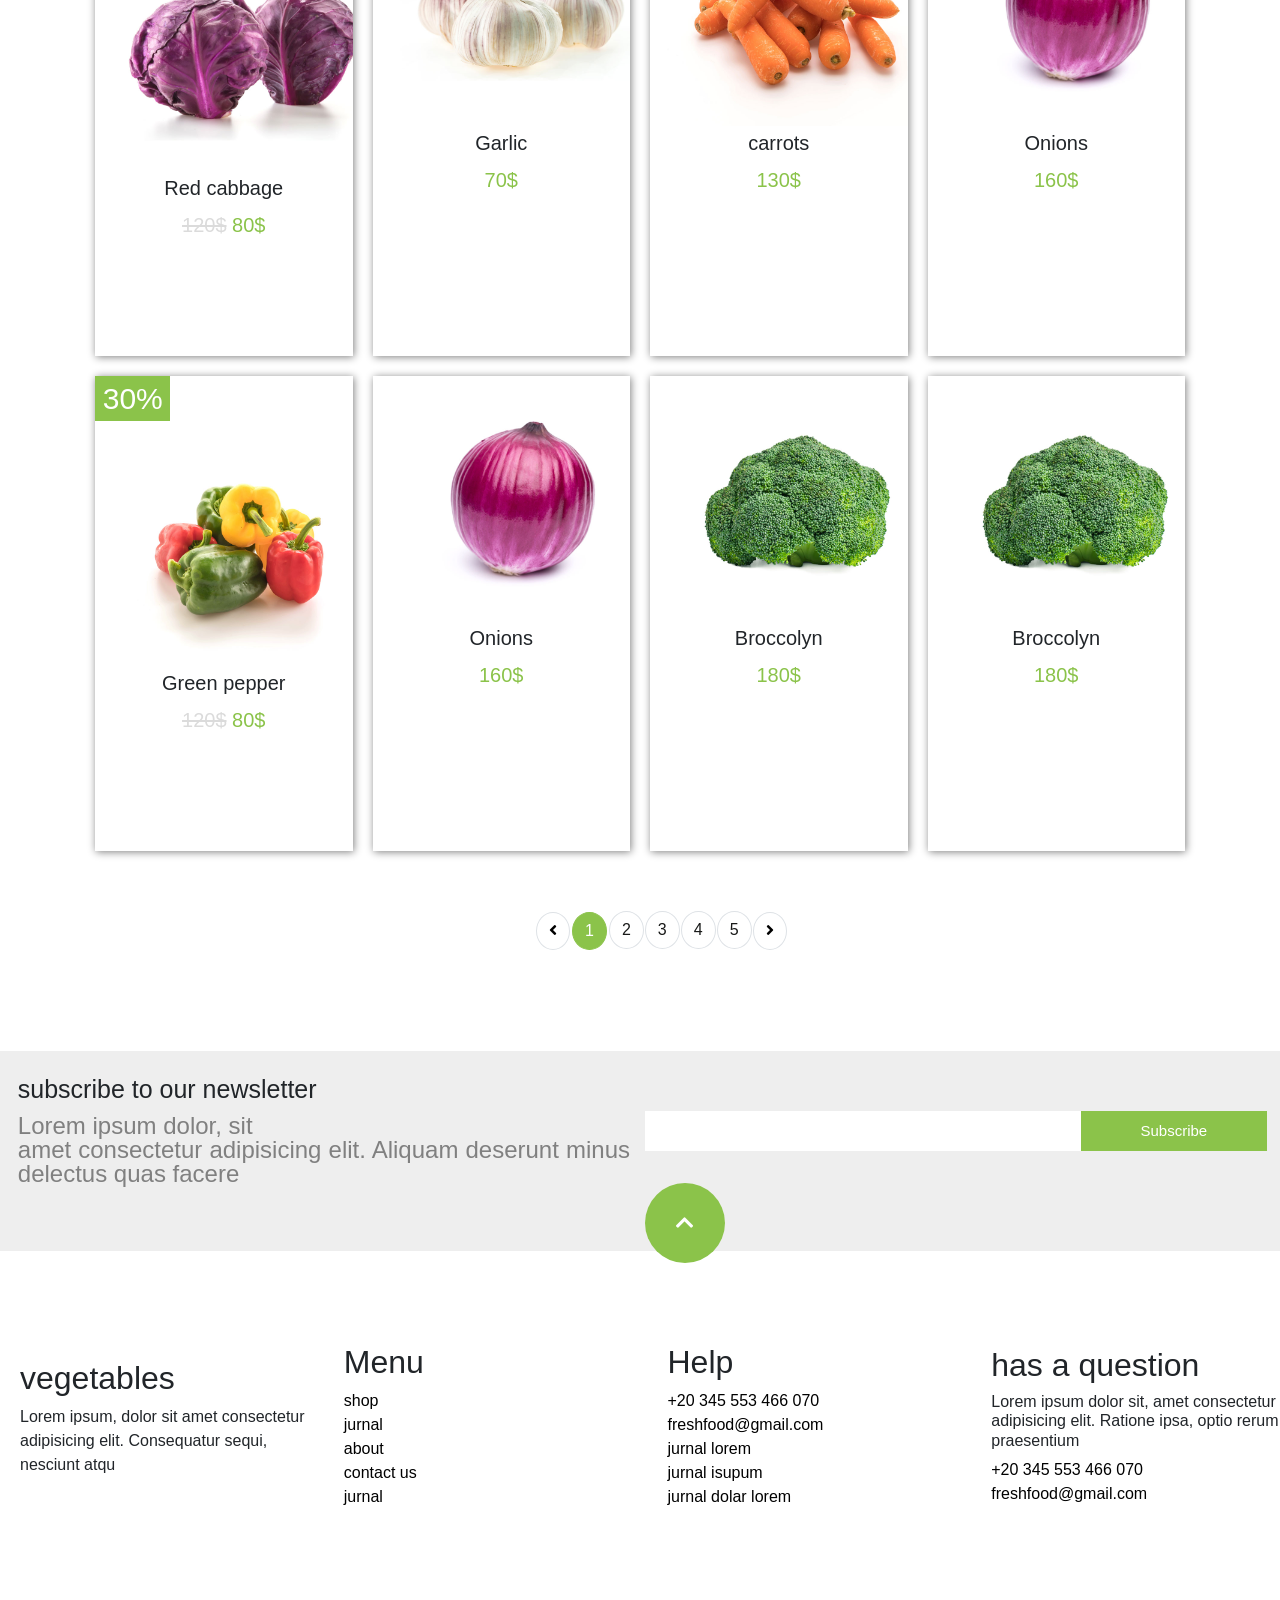
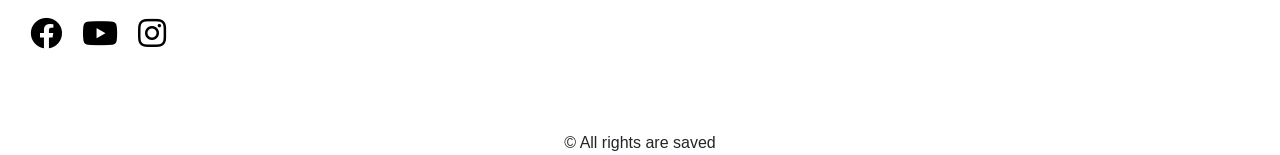
<file: shop.html>
<!DOCTYPE html>
<html lang="en">

<head>
    <meta charset="UTF-8">
    <meta name="viewport" content="width=device-width, initial-scale=1.0">
    <link rel="stylesheet" href="css/style.css">
    <link rel="stylesheet" href="css/mop.css">
    <link rel="stylesheet" href="https://use.fontawesome.com/releases/v5.13.1/css/all.css" integrity="sha384-xxzQGERXS00kBmZW/6qxqJPyxW3UR0BPsL4c8ILaIWXva5kFi7TxkIIaMiKtqV1Q" crossorigin="anonymous">
    <link href="https://fonts.googleapis.com/css2?family=Architects+Daughter&display=swap" rel="stylesheet">
    <link href="https://fonts.googleapis.com/css2?family=Amatic+SC&family=Architects+Daughter&display=swap" rel="stylesheet">
    <link rel="stylesheet" href="https://stackpath.bootstrapcdn.com/bootstrap/4.5.2/css/bootstrap.min.css" integrity="sha384-JcKb8q3iqJ61gNV9KGb8thSsNjpSL0n8PARn9HuZOnIxN0hoP+VmmDGMN5t9UJ0Z" crossorigin="anonymous">
    <script src="https://code.jquery.com/jquery-3.5.1.slim.min.js" integrity="sha384-DfXdz2htPH0lsSSs5nCTpuj/zy4C+OGpamoFVy38MVBnE+IbbVYUew+OrCXaRkfj" crossorigin="anonymous"></script>
    <script src="https://cdn.jsdelivr.net/npm/popper.js@1.16.1/dist/umd/popper.min.js" integrity="sha384-9/reFTGAW83EW2RDu2S0VKaIzap3H66lZH81PoYlFhbGU+6BZp6G7niu735Sk7lN" crossorigin="anonymous"></script>
    <script src="https://stackpath.bootstrapcdn.com/bootstrap/4.5.2/js/bootstrap.min.js" integrity="sha384-B4gt1jrGC7Jh4AgTPSdUtOBvfO8shuf57BaghqFfPlYxofvL8/KUEfYiJOMMV+rV" crossorigin="anonymous"></script>
    <title> Shop </title>

</head>

<body>
    <!--start header-->
    <header>

        <!-- <div class="nav1" style="align-items: center;">
            <div class="phon">
                <i class="fas fa-phone-volume"></i>
                <a href="tel:+20 345 553 466 070">+20 345 553 466 070</a>
            </div>
            <div class="telegram">
                <i class="far fa-paper-plane"></i>
                <a href=" mailto:nadabdelaziz189@gmail.com ">nada189@gmail.com</a>

            </div>
            <div class="info ">
                <h6> 3-9 shop for vigatables and fruits </h6>
            </div>
        </div> -->

        <nav class="navbar navbar-expand-lg navbar-light">
            <a class="navbar-brand" href="index.html" style="color: #8BC34A;" style="font-weight: bold;">FRESH FOOD</a>
            <button class="navbar-toggler" type="button" data-toggle="collapse" data-target="#navbarNavDropdown" aria-controls="navbarNavDropdown" aria-expanded="false" aria-label="Toggle navigation">
                  <span class="navbar-toggler-icon"></span>
                </button>
            <div class="collapse navbar-collapse" id="navbarNavDropdown" style="margin-left: 65%;">
                <ul class="navbar-nav ">
                    <li class="nav-item active ">
                        <a class="nav-link " href="index.html ">Home<span class="sr-only ">(current)</span></a>
                    </li>
                    <li class="nav-item ">
                        <a class="nav-link" href="whish.html ">wishlist</a>
                    </li>
                    <li class="nav-item ">
                        <a class="nav-link" href="prouducts.html ">Prouducts</a>
                    </li>
                    <li class="nav-item ">
                        <a class="nav-link " href="blog.html ">blog</a>
                    </li>
                    <li class="nav-item ">
                        <a class="nav-link " href="contact.html ">contact</a>
                    </li>
                    <li class="nav-item ">
                        <li class="nav-item ">
                            <a class="nav-link " href="cart.html"> <i class="fas fa-shopping-cart"></i></a>

                        </li>
                        <!--  <li class="nav-item dropdown ">
                        <a class="nav-link dropdown-toggle " href="# " id="navbarDropdownMenuLink " role="button " data-toggle="dropdown " aria-haspopup="true " aria-expanded="false ">
                      Shop
                      </a>
                        <div class="dropdown-menu" aria-labelledby="navbarDropdownMenuLink " style="margin: 0;">
                            <a class="dropdown-item" href="prouducts.html ">Prouducts</a>
                            <a class="dropdown-item" href="whish.html ">wishlist</a>
                            <a class="dropdown-item" href="shop.html ">Shop</a>
                        </div> 
                    </li>  -->
                </ul>

            </div>
        </nav>
    </header>
    <!--end header-->
    <!--sart showcase-->
    <div class="showcase" style="height: 500px;">
        <h6 style="padding-top: 90px;">Home About US</h6>
        <h2 style="color: white; font-weight: bold;">Our Shop</h2>
    </div>

    <!--end showcase-->
    <div class="container">
        <div class="products">
            <div class="spans" style="display: flex; margin-top:100px;">
                <h4> <span class="badge badge-success" style="background-color:#8BC34A;  padding: 10px;">ALL</span></h4>
                <h4> <span class="badge badge-light" style="  color: var(--primary-color);
                    padding: 10px;
                    background-color: #f8f9fa;
               ">vegatables</span></h4>
                <h4> <span class="badge badge-light" style=" color: var(--primary-color);
                    padding: 10px;
                    background-color: #f8f9fa;
               ">Juice</span></h4>
                <h4> <span class="badge badge-light" style="  color: var(--primary-color);
                    padding: 10px;
                    background-color: #f8f9fa;
               ">Deried</span></h4>
                <h4> <span class="badge badge-light" style="  color: var(--primary-color);
                    padding: 10px;
                    background-color: #f8f9fa;
               ">Fruits</span></h4>
            </div>

            <section>
                <h6>featured products</h6>
                <h1>Our Prouducts</h1>
                <h6>Lorem ipsum dolor sit amet consectetur adipisicing elit.</h6>
            </section>
            <div class="special-product">

                <div style=" box-shadow: 1px 1px 8px grey ">
                    <section>
                        <span id="s1">30%</span>
                        <img src="img/product-1.jpg" alt="">
                        <h5>Green pepper</h5>
                        <div class="p">
                            <p><span>120$</span> 80$</p>
                            <div class="overlay">
                                <i class="fab fa-gratipay"></i><i class="fas fa-thumbs-up"></i>
                            </div>
                        </div>
                    </section>
                </div>

                <div style=" box-shadow: 1px 1px 8px grey ">
                    <section>
                        <img src="img/product-10.jpg" alt="">
                        <h5>Apple</h5>
                        <div class="p">
                            <p>100$</p>
                            <div class="overlay">
                                <i class="fab fa-gratipay"></i><i class="fas fa-thumbs-up"></i>
                            </div>
                        </div>
                    </section>
                </div>
                <div style=" box-shadow: 1px 1px 8px grey ">
                    <section>
                        <img src="img/product-10.jpg" alt="">
                        <h5>Apple</h5>
                        <div class="p">
                            <p>100$</p>
                            <div class="overlay">
                                <i class="fab fa-gratipay"></i><i class="fas fa-thumbs-up"></i>
                            </div>
                        </div>
                    </section>
                </div>

                <div style=" box-shadow: 1px 1px 8px grey ">
                    <section>
                        <img src="img/product-12.jpg" alt="">
                        <h5>Red pepper</h5>
                        <div class="p">
                            <p>90$</p>
                            <div class="overlay">
                                <i class="fab fa-gratipay"></i><i class="fas fa-thumbs-up"></i>
                            </div>
                        </div>
                    </section>
                </div>
                <div style=" box-shadow: 1px 1px 8px grey ">
                    <section>
                        <span id="s1">30%</span>
                        <img src="img/product-4.jpg" alt="">
                        <h5>Red cabbage</h5>
                        <div class="p">
                            <p><span>120$</span> 80$</p>
                            <div class="overlay">
                                <i class="fab fa-gratipay"></i><i class="fas fa-thumbs-up"></i>
                            </div>
                        </div>
                    </section>
                </div>
                <div style=" box-shadow: 1px 1px 8px grey ">
                    <section>
                        <img src="img/product-11.jpg" alt="">
                        <h5>Garlic</h5>
                        <div class="p">
                            <p>70$</p>
                            <div class="overlay">
                                <i class="fab fa-gratipay"></i><i class="fas fa-thumbs-up"></i>
                            </div>
                        </div>
                    </section>
                </div>

                <div style=" box-shadow: 1px 1px 8px grey ">
                    <section>
                        <img src="img/product-7.jpg" alt="">
                        <h5>carrots</h5>
                        <div class="p">
                            <p>130$</p>
                            <div class="overlay">
                                <i class="fab fa-gratipay"></i><i class="fas fa-thumbs-up"></i>
                            </div>
                        </div>
                    </section>
                </div>
                <div style=" box-shadow: 1px 1px 8px grey ">
                    <section>
                        <img src="img/product-9.jpg" alt="">
                        <h5>Onions</h5>
                        <div class="p">
                            <p>160$</p>
                            <div class="overlay">
                                <i class="fab fa-gratipay"></i><i class="fas fa-thumbs-up"></i>
                            </div>
                        </div>
                    </section>
                </div>
                <div style=" box-shadow: 1px 1px 8px grey ">
                    <section>
                        <span id="s1">30%</span>
                        <img src="img/product-1.jpg" alt="">
                        <h5>Green pepper</h5>
                        <div class="p">
                            <p><span>120$</span> 80$</p>
                            <div class="overlay">
                                <i class="fab fa-gratipay"></i><i class="fas fa-thumbs-up"></i>
                            </div>
                        </div>
                    </section>
                </div>
                <div style=" box-shadow: 1px 1px 8px grey ">
                    <section>
                        <img src="img/product-9.jpg" alt="">
                        <h5>Onions</h5>
                        <div class="p">
                            <p>160$</p>
                            <div class="overlay">
                                <i class="fab fa-gratipay"></i><i class="fas fa-thumbs-up"></i>
                            </div>
                        </div>
                    </section>
                </div>
                <div style=" box-shadow: 1px 1px 8px grey ">
                    <section>
                        <img src="img/product-6.jpg" alt="">
                        <h5>Broccolyn</h5>
                        <div class="p">
                            <p>180$</p>
                            <div class="overlay">
                                <i class="fab fa-gratipay"></i><i class="fas fa-thumbs-up"></i>
                            </div>
                        </div>
                    </section>
                </div>
                <div style=" box-shadow: 1px 1px 8px grey ">
                    <section>
                        <img src="img/product-6.jpg" alt="">
                        <h5>Broccolyn</h5>
                        <div class="p">
                            <p>180$</p>
                            <div class="overlay">
                                <i class="fab fa-gratipay"></i><i class="fas fa-thumbs-up"></i>
                            </div>
                        </div>
                    </section>
                </div>
            </div>
        </div>

        <nav aria-label="..." style="margin-bottom: 100px;">
            <ul class="pagination">
                <li class="page-item ">
                    <span class="page-link disabled" style="border-radius: 50%; margin: 1px; color: black;"><i class="fas fa-angle-left"></i></span>
                </li>
                <li class="page-item active" aria-current="page">
                    <span class="page-link" style="border-radius: 50%;
                    margin: 1px;
                    z-index: 3;
                    color: #fff;
                    background-color: #8BC34A;
                    border-color: #8BC34A;
                ">
                             1
                          <span class=" sr-only "></span>
                    </span>
                </li>
                <li class="page-item "><a class="page-link " href="# " style="
                    border-radius: 50%;
                    position: relative;
                    display: block;
                    padding: .5rem .75rem;
                    margin-left: 1px;
                    line-height: 1.25;
                    color: #181918;
                    background-color: #fff;
                    border: 1px solid #dee2e6;
                ">2</a></li>
                <li class="page-item active " aria-current="page ">

                    <li class="page-item "><a class="page-link " href="# " style="
                        border-radius: 50%;
                        position: relative;
                        display: block;
                        padding: .5rem .75rem;
                        margin-left: 1px;
                        line-height: 1.25;
                        color: #181918;
                        background-color: #fff;
                        border: 1px solid #dee2e6;
                    ">3</a></li>
                    <li class="page-item active " aria-current="page ">
                        <li class="page-item "><a class="page-link " href="# " style="
                            border-radius: 50%;
                            position: relative;
                            display: block;
                            padding: .5rem .75rem;
                            margin-left: 1px;
                            line-height: 1.25;
                            color: #181918;
                            background-color: #fff;
                            border: 1px solid #dee2e6;
                        ">4</a></li>
                        <li class="page-item active " aria-current="page ">
                            <li class="page-item "><a class="page-link " href="# " style="
                                border-radius: 50%;
                                position: relative;
                                display: block;
                                padding: .5rem .75rem;
                                margin-left: 1px;
                                line-height: 1.25;
                                color: #181918;
                                background-color: #fff;
                                border: 1px solid #dee2e6;
                            ">
                            5</a></li>
                            <li class="page-item active " aria-current="page ">

                                <li class="page-item ">

                                    <a class="page-link" href="#" style="border-radius: 50%; margin: 1px; color: black;"><i class="fas fa-angle-right " ></i></a>
                                </li>
            </ul>
        </nav>
    </div>
    </div>


    </div>
    </div>

    <form style="margin-top: 10px; margin-bottom: 50px; ">
        <div class=" content " style="position: relative;">
            <div style="padding-bottom: 10px; padding-top: 5px;">
                <h1>subscribe to our newsletter </h1>
                <h4>Lorem ipsum dolor, sit <br> amet consectetur adipisicing elit. Aliquam deserunt minus delectus quas facere </h4>
            </div>
            <div id="form" style="padding-bottom: 10px;">
                <input type="text " name=" " id=" "><button id="bt">Subscribe</button>

                <div class="circle1">
                    <a id="m" href="#"><i class="fas fa-chevron-up "></i></a>
                </div>
            </div>
        </div>
    </form>
    <div class="contact ">
        <div>
            <h2>vegetables</h2>
            <p>Lorem ipsum, dolor sit amet consectetur adipisicing elit. Consequatur sequi, nesciunt atqu</p>
        </div>
        <div>
            <h2>Menu</h2>
            <a href="shop.html">shop</a>
            <a href="whish.html">jurnal</a>
            <a href="about.html">about</a>
            <a href="contact.html">contact us</a>
            <a href="whish.html">jurnal</a>
        </div>
        <div>
            <h2>Help</h2>
            <a href="tel:+20 345 553 466 070">+20 345 553 466 070</a>
            <a href="mailto:freshfood@gmail.com ">freshfood@gmail.com </a>
            <a href="whish.html">jurnal lorem <a>
            <a href="whish.html">jurnal isupum <a>
            <a href="whish.html">jurnal dolar lorem</a>
        </div>
        <div>
            <h2>has a question</h2>
            <h6>Lorem ipsum dolor sit, amet consectetur adipisicing elit. Ratione ipsa, optio rerum praesentium</h6>
            <a href="tel:+20 345 553 466 070 ">+20 345 553 466 070</a>
            <a href="mailto:freshfood@gmail.com ">freshfood@gmail.com </a>
        </div>
        <div class="end-icon " style="display: flex; "><a href="https://www.facebook.com "><i class="fab fa-facebook fa-2x "></i></a><a href="https://www.youtube.com "><i class="fab fa-youtube fa-2x "></i></a>
            <a href="https://www.instagram.com "><i class="fab fa-instagram fa-2x "></i></div></a>
        </div>

    </div>

    <!--start footer-->
    <footer>
        &copy; All rights are saved
    </footer>
    <!--end footer-->


</body>

</html>
</file>
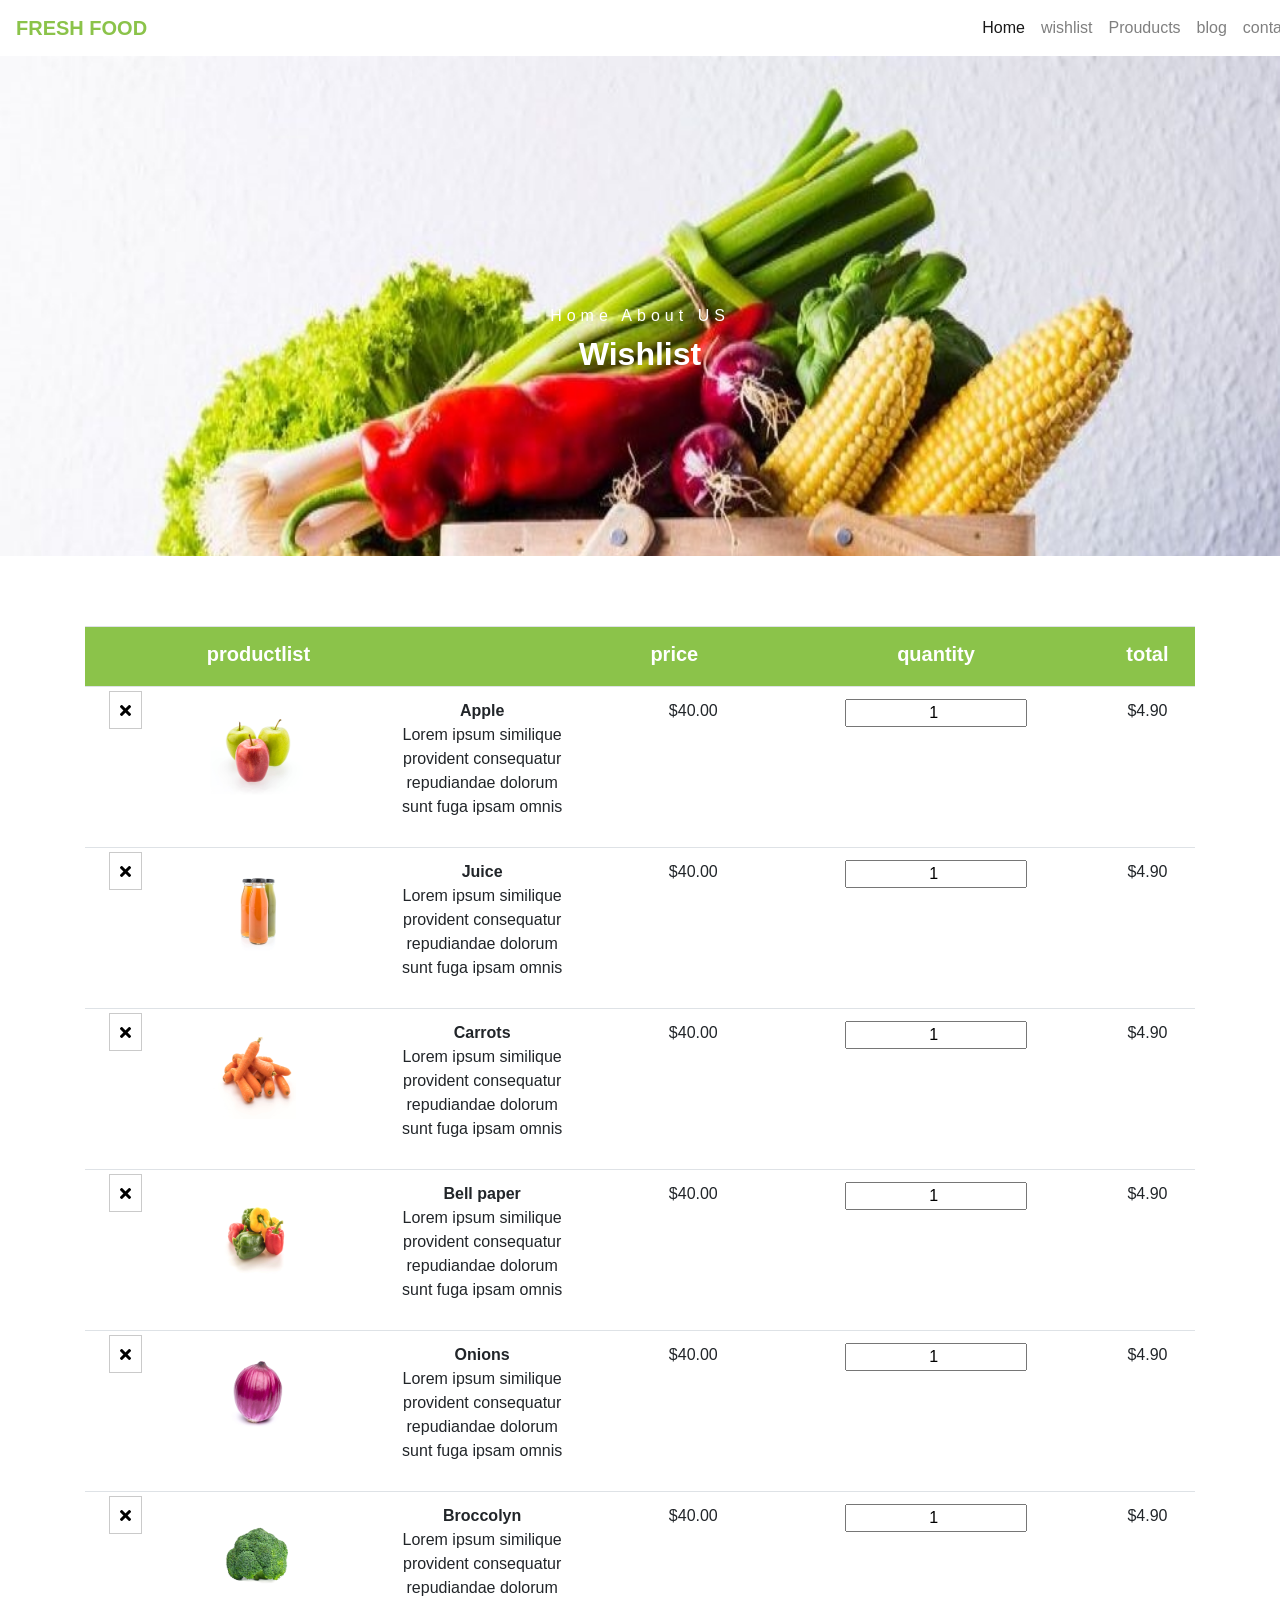
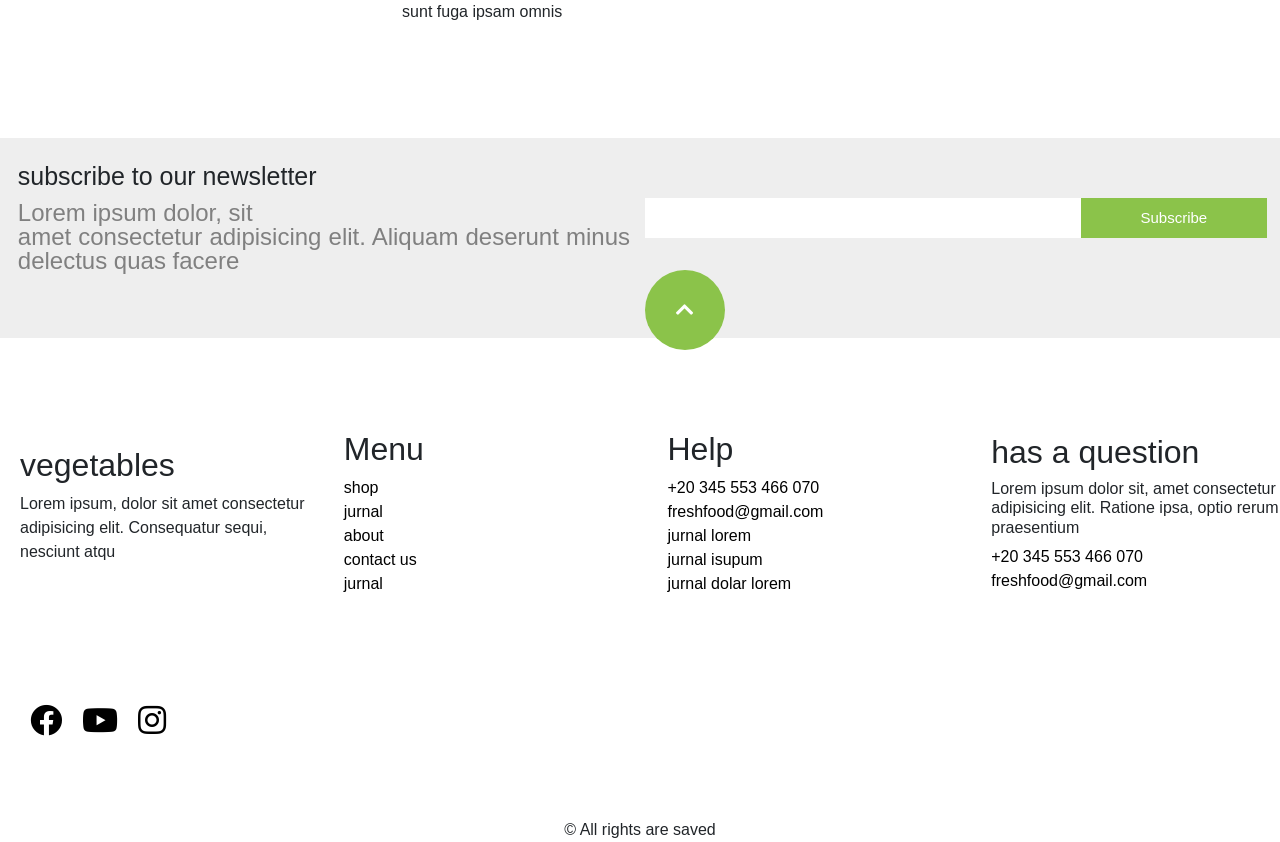
<file: whish.html>
<!DOCTYPE html>
<html lang="en">

<head>
    <meta charset="UTF-8">
    <meta name="viewport" content="width=device-width, initial-scale=1.0">
    <link rel="stylesheet" href="css/style.css">
    <link rel="stylesheet" href="css/animate.css">
    <link rel="stylesheet" href="css/mop.css">
    <link rel="stylesheet" href="https://use.fontawesome.com/releases/v5.13.1/css/all.css" integrity="sha384-xxzQGERXS00kBmZW/6qxqJPyxW3UR0BPsL4c8ILaIWXva5kFi7TxkIIaMiKtqV1Q" crossorigin="anonymous">
    <link href="https://fonts.googleapis.com/css2?family=Architects+Daughter&display=swap" rel="stylesheet">
    <link href="https://fonts.googleapis.com/css2?family=Amatic+SC&family=Architects+Daughter&display=swap" rel="stylesheet">
    <link rel="stylesheet" href="https://stackpath.bootstrapcdn.com/bootstrap/4.5.2/css/bootstrap.min.css" integrity="sha384-JcKb8q3iqJ61gNV9KGb8thSsNjpSL0n8PARn9HuZOnIxN0hoP+VmmDGMN5t9UJ0Z" crossorigin="anonymous">
    <script src="https://code.jquery.com/jquery-3.5.1.slim.min.js" integrity="sha384-DfXdz2htPH0lsSSs5nCTpuj/zy4C+OGpamoFVy38MVBnE+IbbVYUew+OrCXaRkfj" crossorigin="anonymous"></script>
    <script src="https://cdn.jsdelivr.net/npm/popper.js@1.16.1/dist/umd/popper.min.js" integrity="sha384-9/reFTGAW83EW2RDu2S0VKaIzap3H66lZH81PoYlFhbGU+6BZp6G7niu735Sk7lN" crossorigin="anonymous"></script>
    <script src="https://stackpath.bootstrapcdn.com/bootstrap/4.5.2/js/bootstrap.min.js" integrity="sha384-B4gt1jrGC7Jh4AgTPSdUtOBvfO8shuf57BaghqFfPlYxofvL8/KUEfYiJOMMV+rV" crossorigin="anonymous"></script>
    <title> wishlist </title>

</head>

<body>
    <!--start header-->
    <header>

        <!-- <div class="nav1" style="align-items: center;">
            <div class="phon">
                <i class="fas fa-phone-volume"></i>
                <a href="tel:+20 345 553 466 070">+20 345 553 466 070</a>
            </div>
            <div class="telegram">
                <i class="far fa-paper-plane"></i>
                <a href=" mailto:nadabdelaziz189@gmail.com ">nada189@gmail.com</a>

            </div>
            <div class="info ">
                <h6> 3-9 shop for vigatables and fruits </h6>
            </div>
        </div> -->

        <nav class="navbar navbar-expand-lg navbar-light">
            <a class="navbar-brand" href="index.html" style="color: #8BC34A;" style="font-weight: bold;">FRESH FOOD</a>
            <button class="navbar-toggler" type="button" data-toggle="collapse" data-target="#navbarNavDropdown" aria-controls="navbarNavDropdown" aria-expanded="false" aria-label="Toggle navigation">
                  <span class="navbar-toggler-icon"></span>
                </button>
            <div class="collapse navbar-collapse" id="navbarNavDropdown" style="margin-left: 65%;">
                <ul class="navbar-nav ">
                    <li class="nav-item active ">
                        <a class="nav-link " href="index.html ">Home<span class="sr-only ">(current)</span></a>
                    </li>
                    <li class="nav-item ">
                        <a class="nav-link" href="whish.html ">wishlist</a>
                    </li>
                    <li class="nav-item ">
                        <a class="nav-link" href="prouducts.html ">Prouducts</a>
                    </li>
                    <li class="nav-item ">
                        <a class="nav-link " href="blog.html ">blog</a>
                    </li>
                    <li class="nav-item ">
                        <a class="nav-link " href="contact.html ">contact</a>
                    </li>
                    <li class="nav-item ">
                        <li class="nav-item ">
                            <a class="nav-link " href="cart.html"> <i class="fas fa-shopping-cart"></i></a>

                        </li>
                        <!--  <li class="nav-item dropdown ">
                        <a class="nav-link dropdown-toggle " href="# " id="navbarDropdownMenuLink " role="button " data-toggle="dropdown " aria-haspopup="true " aria-expanded="false ">
                      Shop
                      </a>
                        <div class="dropdown-menu" aria-labelledby="navbarDropdownMenuLink " style="margin: 0;">
                            <a class="dropdown-item" href="prouducts.html ">Prouducts</a>
                            <a class="dropdown-item" href="whish.html ">wishlist</a>
                            <a class="dropdown-item" href="shop.html ">Shop</a>
                        </div> 
                    </li>  -->
                </ul>

            </div>
        </nav>
    </header>
    <!--end header-->
    <!--sart showcase-->
    <div class="showcase" style="height: 500px;">
        <h6 style="padding-top: 90px;">Home About US</h6>
        <h2 style="color: white; font-weight: bold;">Wishlist</h2>
    </div>
    <!--end showcase-->
    <!--start testimonial-->
    <div class="container">
        <div class=" table wow slideInLeft" data-wow-duration="2s" data-wow-delay=".5s">
            <table class="table" style="margin-bottom:70px; margin-top:70px;">
                <tr style=" background-color: var(--primary-color);">
                    <th>
                    </th>
                    <th style="color:white ">productlist </th>
                    <th style="color: white;"></th>
                    <th style="color: white; padding-right: 50px;">price </th>
                    <th style="color: white; ">quantity</th>
                    <th style="color: white; ">total</th>
                </tr>
                <tr>
                    <td><i class="fas fa-times "></i></td>
                    <td><img src="img/product-10.jpg " width="100px " height="100px "></td>
                    <td>
                        <P><span>Apple</span><br> Lorem ipsum similique <br> provident consequatur <br> repudiandae dolorum <br>sunt fuga ipsam omnis
                        </P>
                    </td>
                    <td>
                        <p>$40.00</p>
                    </td>
                    <td><input type="text " value="1 "></td>
                    <td>
                        <p>$4.90</p>
                    </td>
                </tr>
                <tr>
                    <td><i class="fas fa-times "></i></td>
                    <td><img src="img/product-8.jpg " width="100px " height="100px ">
                        <td>
                            <P style="text-align: center;"><span>Juice</span><br> Lorem ipsum similique <br> provident consequatur <br> repudiandae dolorum <br>sunt fuga ipsam omnis
                            </P>
                        </td>
                        <td>
                            <p>$40.00</p>
                        </td>
                        <td><input type="text " value="1 "></td>
                        <td>
                            <p>$4.90</p>
                        </td>
                </tr>

                <tr>
                    <td><i class="fas fa-times "></i></td>
                    <td> <img src="img/product-7.jpg " width="100px " height="100px ">
                        <td>
                            <P style="text-align: center;"><span>Carrots</span><br> Lorem ipsum similique <br> provident consequatur <br> repudiandae dolorum <br>sunt fuga ipsam omnis
                            </P>
                        </td>
                        <td>
                            <p>$40.00</p>
                        </td>
                        <td><input type="text " value="1 "></td>
                        <td>
                            <p>$4.90</p>
                        </td>
                </tr>
                <tr>
                    <td><i class="fas fa-times "></i></td>
                    <td><img src="img/product-1.jpg " width="100px " height="100px ">
                        <td>
                            <P style="text-align: center;"><span>Bell paper</span><br> Lorem ipsum similique <br> provident consequatur <br> repudiandae dolorum <br>sunt fuga ipsam omnis
                            </P>
                        </td>
                        <td>
                            <p>$40.00</p>
                        </td>
                        <td><input type="text " value="1 "></td>
                        <td>
                            <p>$4.90</p>
                        </td>
                </tr>
                <tr>
                    <td><i class="fas fa-times "></i></td>
                    <td> <img src="img/product-9.jpg " width="100px " height="100px ">
                        <td>
                            <P style="text-align: center;"><span>Onions</span><br> Lorem ipsum similique <br> provident consequatur <br> repudiandae dolorum <br>sunt fuga ipsam omnis
                            </P>
                        </td>
                        <td>
                            <p>$40.00</p>
                        </td>
                        <td><input type="text " value="1 "></td>
                        <td>
                            <p>$4.90</p>
                        </td>
                </tr>
                <tr>
                    <td><i class="fas fa-times "></i></td>
                    <td> <img src="img/product-6.jpg " width="100px " height="100px ">
                        <td>
                            <P style="text-align: center;"><span>Broccolyn</span><br> Lorem ipsum similique <br> provident consequatur <br> repudiandae dolorum <br>sunt fuga ipsam omnis
                            </P>
                        </td>
                        <td>
                            <p>$40.00</p>
                        </td>
                        <td><input type="text " value="1 "></td>
                        <td>
                            <p>$4.90</p>
                        </td>
                </tr>
            </table>
        </div>
        <!--   <div style="margin-bottom:70px; margin-top:70px; " class="scrollbar " id="style-default ">
            <div class="wishtest wow slideInLeft" data-wow-duration="2s" data-wow-delay=".5s">
                <section>
                    <div></div>
                    <h4 style="color: white; ">product list </h4>
                    <h4 style="color: white; "></h4>
                    <h4 style="color: white; ">price </h4>
                    <h4 style="color: white; ">quantity</h4>
                    <h4 style="color: white; ">total</h4>
                </section>
                <section>
                    <i class="fas fa-times "></i>
                    <img src="img/product-10.jpg " width="100px " height="100px ">
                    <P><span>Apple</span><br> Lorem ipsum similique provident consequatur repudiandae dolorum sunt fuga ipsam omnis
                    </P>
                    <p>$40.00</p>
                    <input type="text " value="1 ">
                    <p>$4.90</p>
                </section>
                <section>
                    <i class="fas fa-times "></i>
                    <img src="img/product-8.jpg " width="100px " height="100px ">
                    <P><span>Juice</span><br> Lorem ipsum similique provident consequatur repudiandae dolorum sunt fuga ipsam omnis
                    </P>
                    <p>$40.00</p>
                    <input type="text " value="1 ">
                    <p>$4.90</p>
                </section>
                <section>
                    <i class="fas fa-times "></i>
                    <img src="img/product-7.jpg " width="100px " height="100px ">
                    <P><span>Carrots</span><br> Lorem ipsum similique provident consequatur repudiandae dolorum sunt fuga ipsam omnis
                    </P>
                    <p>$40.00</p>
                    <input type="text " value="1 ">
                    <p>$4.90</p>
                </section>
                <section>
                    <i class="fas fa-times "></i>
                    <img src="img/product-1.jpg " width="100px " height="100px ">
                    <P><span>Bell paper</span><br> Lorem ipsum similique provident consequatur repudiandae dolorum sunt fuga ipsam omnis
                    </P>
                    <p>$40.00</p>
                    <input type="text " value="1 ">
                    <p>$4.90</p>
                </section>
                <section>
                    <i class="fas fa-times "></i>
                    <img src="img/product-6.jpg " width="100px " height="100px ">
                    <P><span>Broccolyn</span><br> Lorem ipsum similique provident consequatur repudiandae dolorum sunt fuga ipsam omnis
                    </P>
                    <p>$40.00</p>
                    <input type="text " value="1 ">
                    <p>$4.90</p>
                </section>
                <section>
                    <i class="fas fa-times "></i>
                    <img src="img/product-9.jpg " width="100px " height="100px ">
                    <P><span>Onions</span><br> Lorem ipsum similique provident consequatur repudiandae dolorum sunt fuga ipsam omnis
                    </P>
                    <p>$40.00</p>
                    <input type="text " value="1 ">
                    <p>$4.90</p>
                </section>
            </div>
        </div> -->
    </div>



    <!--start form-->
    <form style="margin-top: 10px; margin-bottom: 50px; ">
        <div class=" content " style="position: relative;">
            <div style="padding-bottom: 10px; padding-top: 5px;">
                <h1>subscribe to our newsletter </h1>
                <h4>Lorem ipsum dolor, sit <br> amet consectetur adipisicing elit. Aliquam deserunt minus delectus quas facere </h4>
            </div>
            <div id="form" style="padding-bottom: 10px;">
                <input type="text " name=" " id=" "><button id="bt">Subscribe</button>

                <div class="circle1">
                    <a id="m" href="#"><i class="fas fa-chevron-up "></i></a>
                </div>
            </div>
        </div>
    </form>
    <div class="contact ">
        <div>
            <h2>vegetables</h2>
            <p>Lorem ipsum, dolor sit amet consectetur adipisicing elit. Consequatur sequi, nesciunt atqu</p>
        </div>
        <div>
            <h2>Menu</h2>
            <a href="shop.html">shop</a>
            <a href="whish.html">jurnal</a>
            <a href="about.html">about</a>
            <a href="contact.html">contact us</a>
            <a href="whish.html">jurnal</a>
        </div>
        <div>
            <h2>Help</h2>
            <a href="tel:+20 345 553 466 070">+20 345 553 466 070</a>
            <a href="mailto:freshfood@gmail.com ">freshfood@gmail.com </a>
            <a href="whish.html">jurnal lorem <a>
            <a href="whish.html">jurnal isupum <a>
            <a href="whish.html">jurnal dolar lorem</a>
        </div>
        <div>
            <h2>has a question</h2>
            <h6>Lorem ipsum dolor sit, amet consectetur adipisicing elit. Ratione ipsa, optio rerum praesentium</h6>
            <a href="tel:+20 345 553 466 070 ">+20 345 553 466 070</a>
            <a href="mailto:freshfood@gmail.com ">freshfood@gmail.com </a>

        </div>
        <div class="end-icon " style="display: flex; "><a href="https://www.facebook.com "><i class="fab fa-facebook fa-2x "></i></a><a href="https://www.youtube.com "><i class="fab fa-youtube fa-2x "></i></a>
            <a href="https://www.instagram.com "><i class="fab fa-instagram fa-2x "></i></div></a>
        </div>
        <!--start footer-->
        <footer>
            &copy; All rights are saved
        </footer>
        <!--end footer-->
    </div>
    <script src="js/wow.min.js"></script>
    <script>
        new WOW().init();
    </script>
</body>

</html>
</file>
